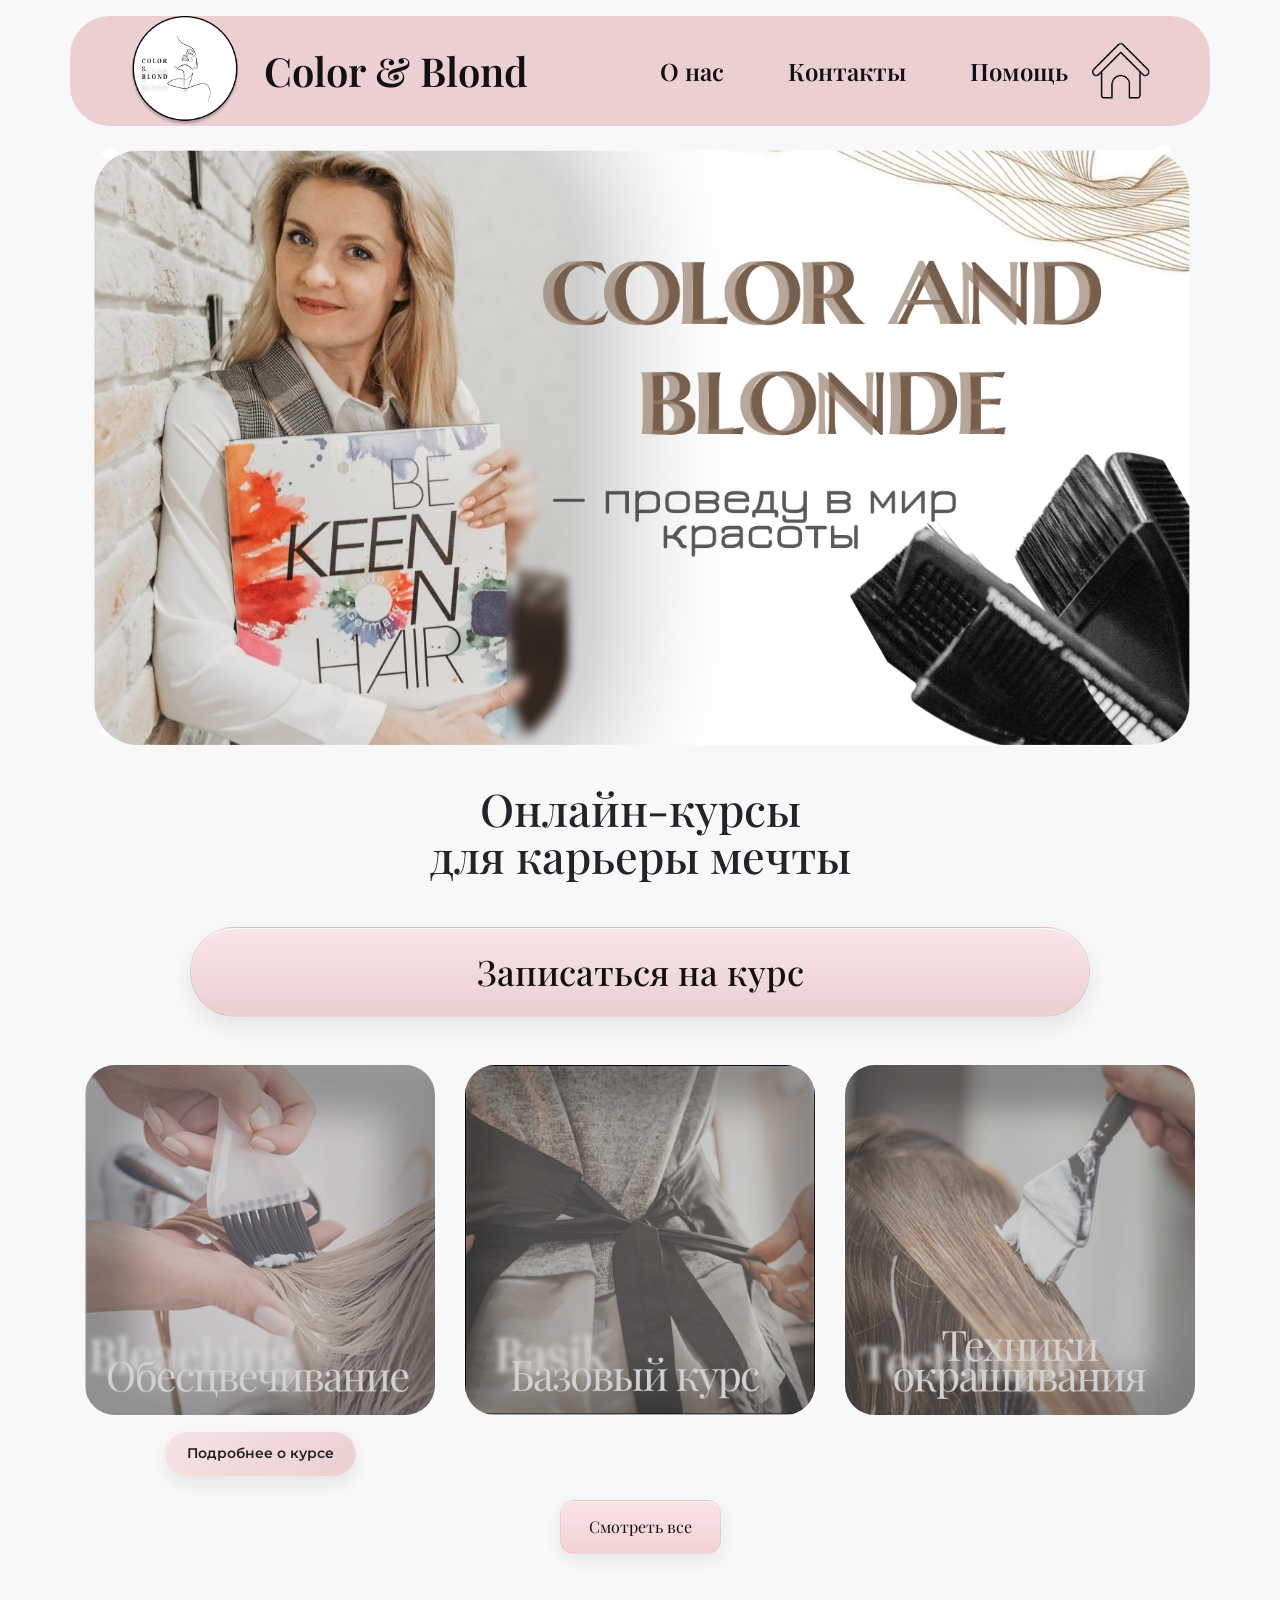
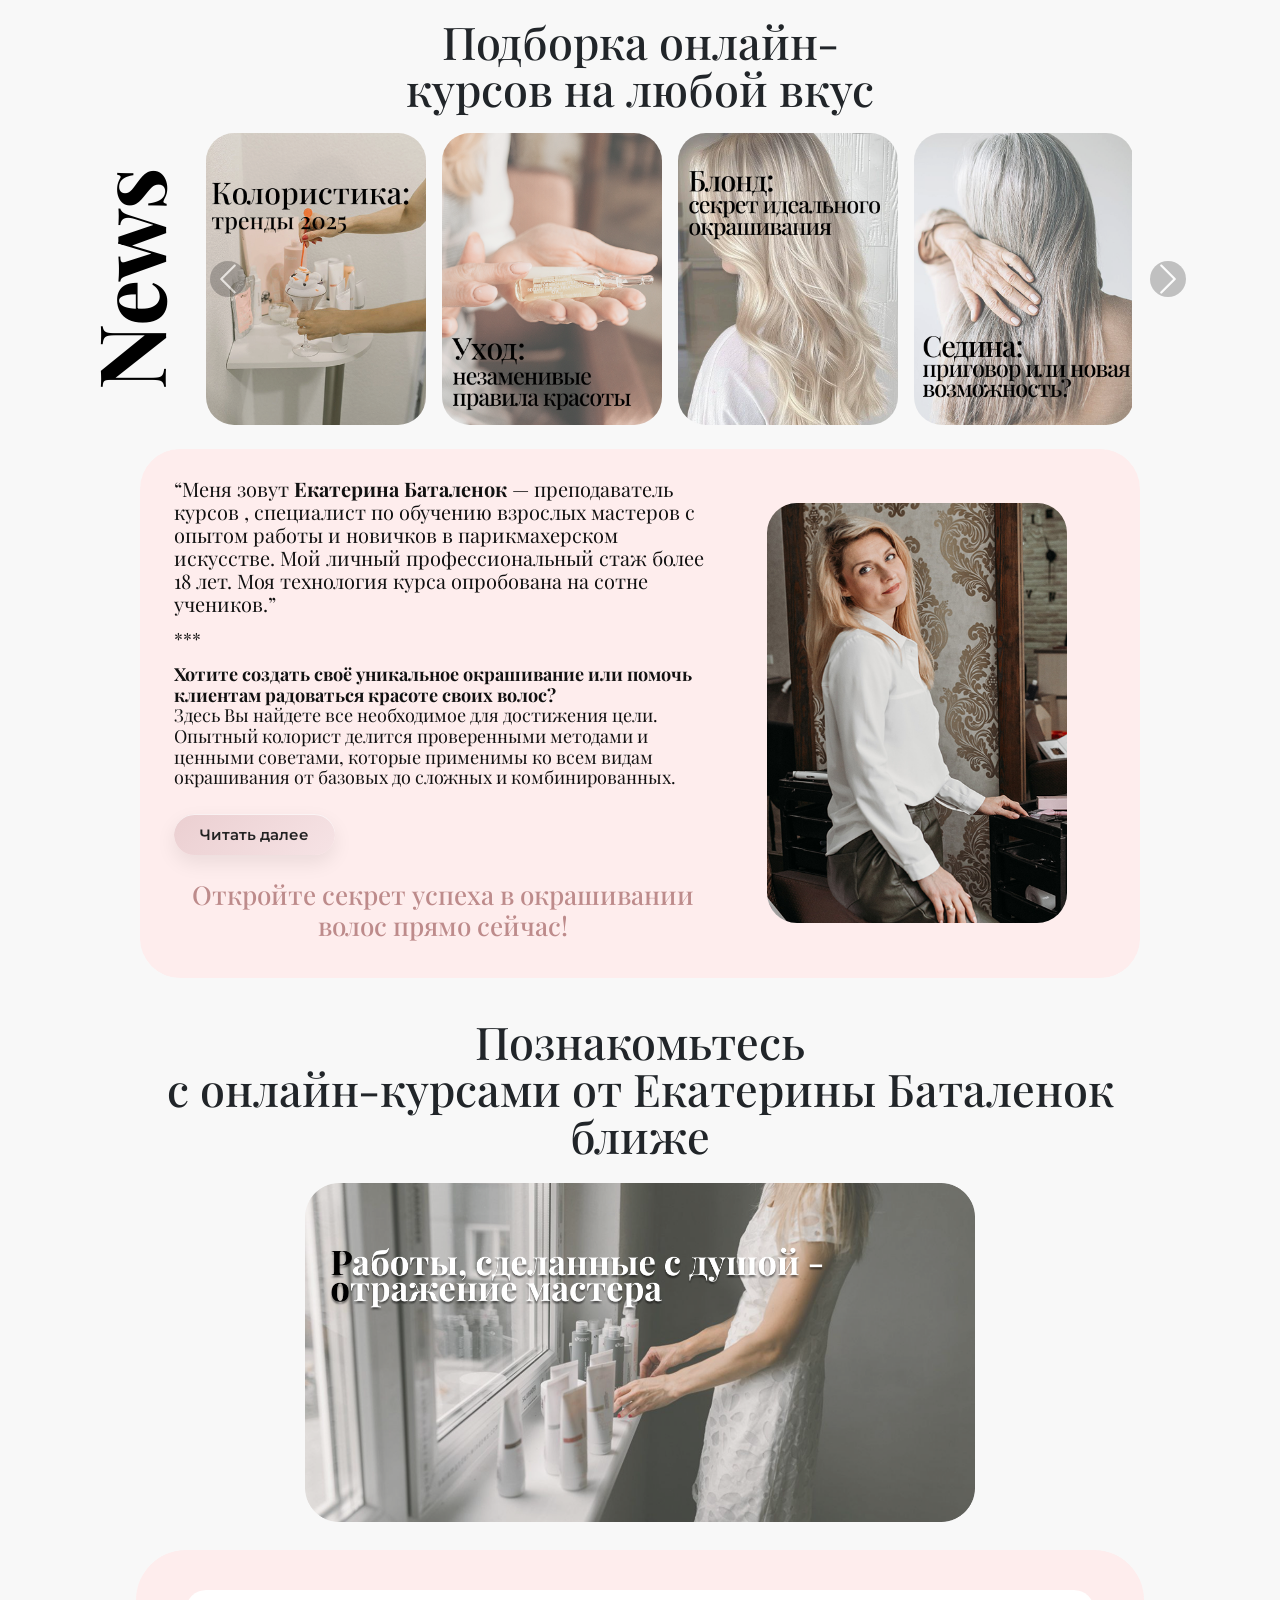
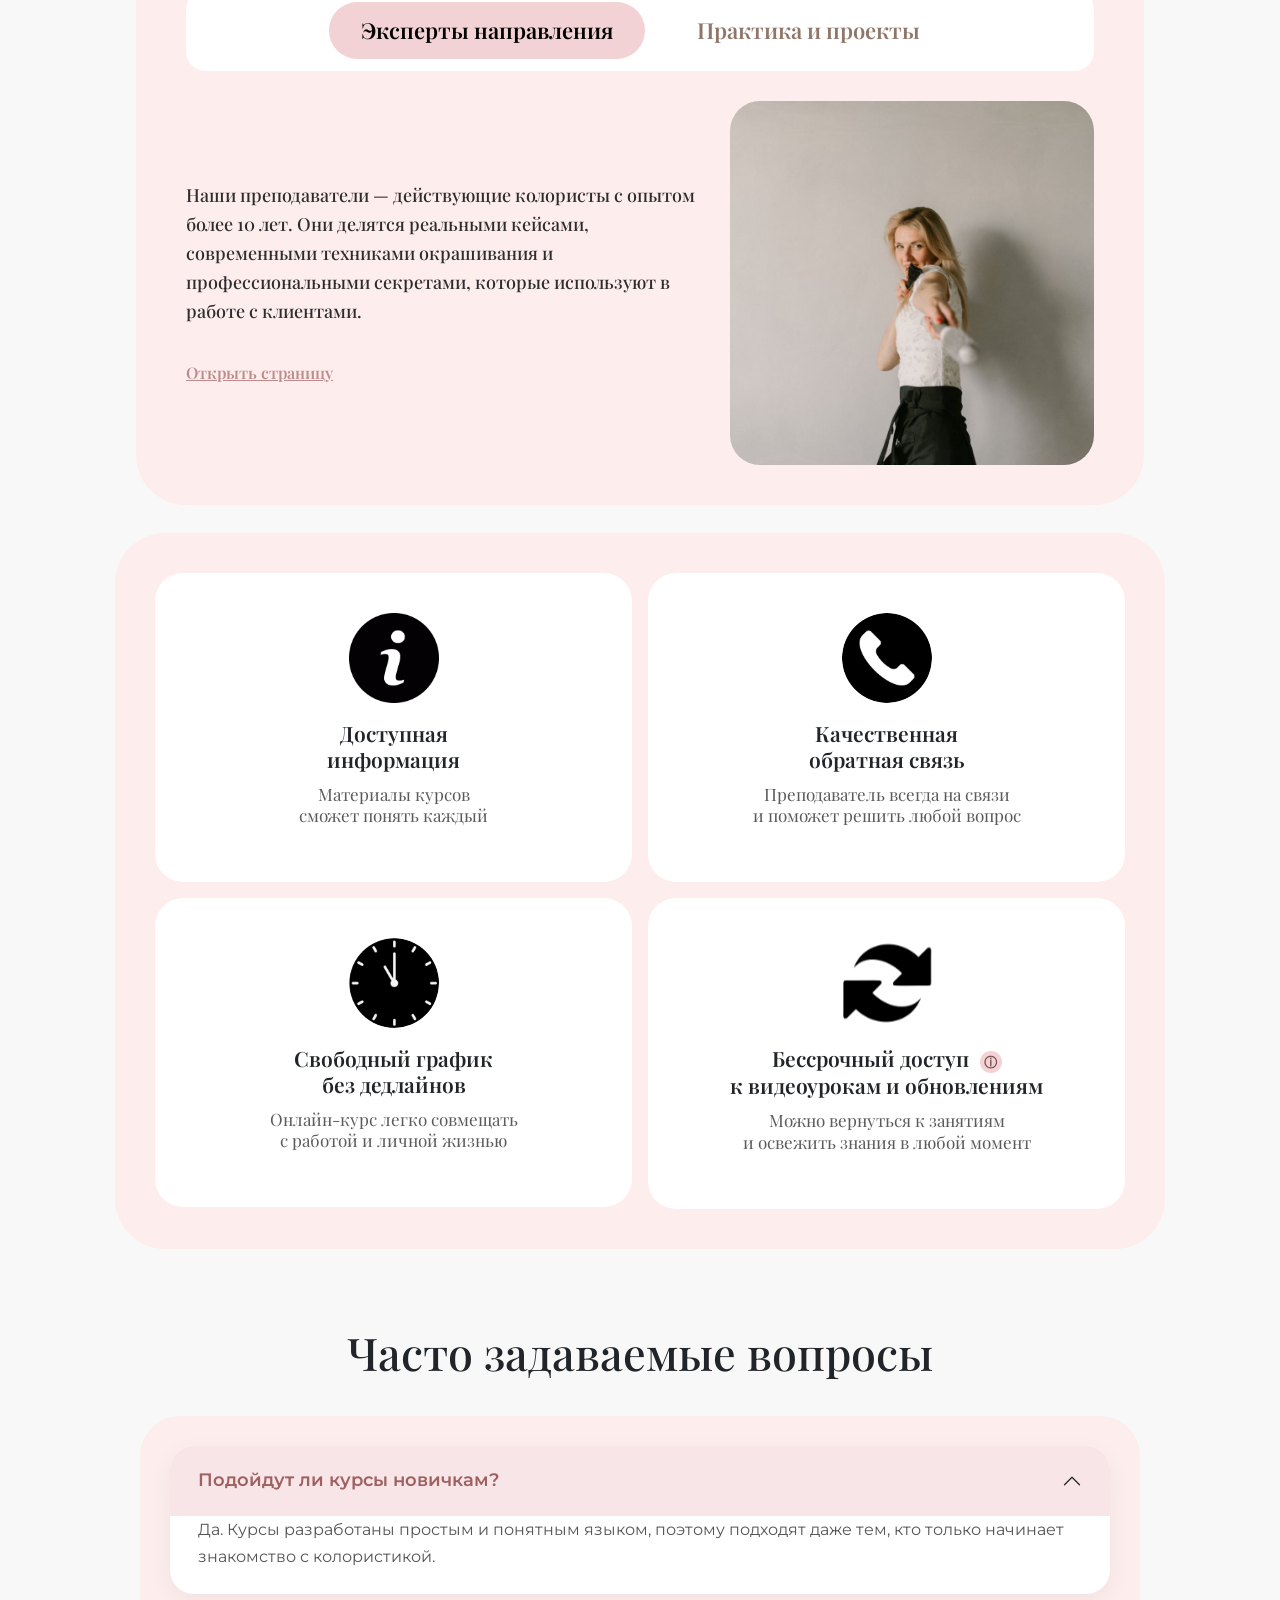
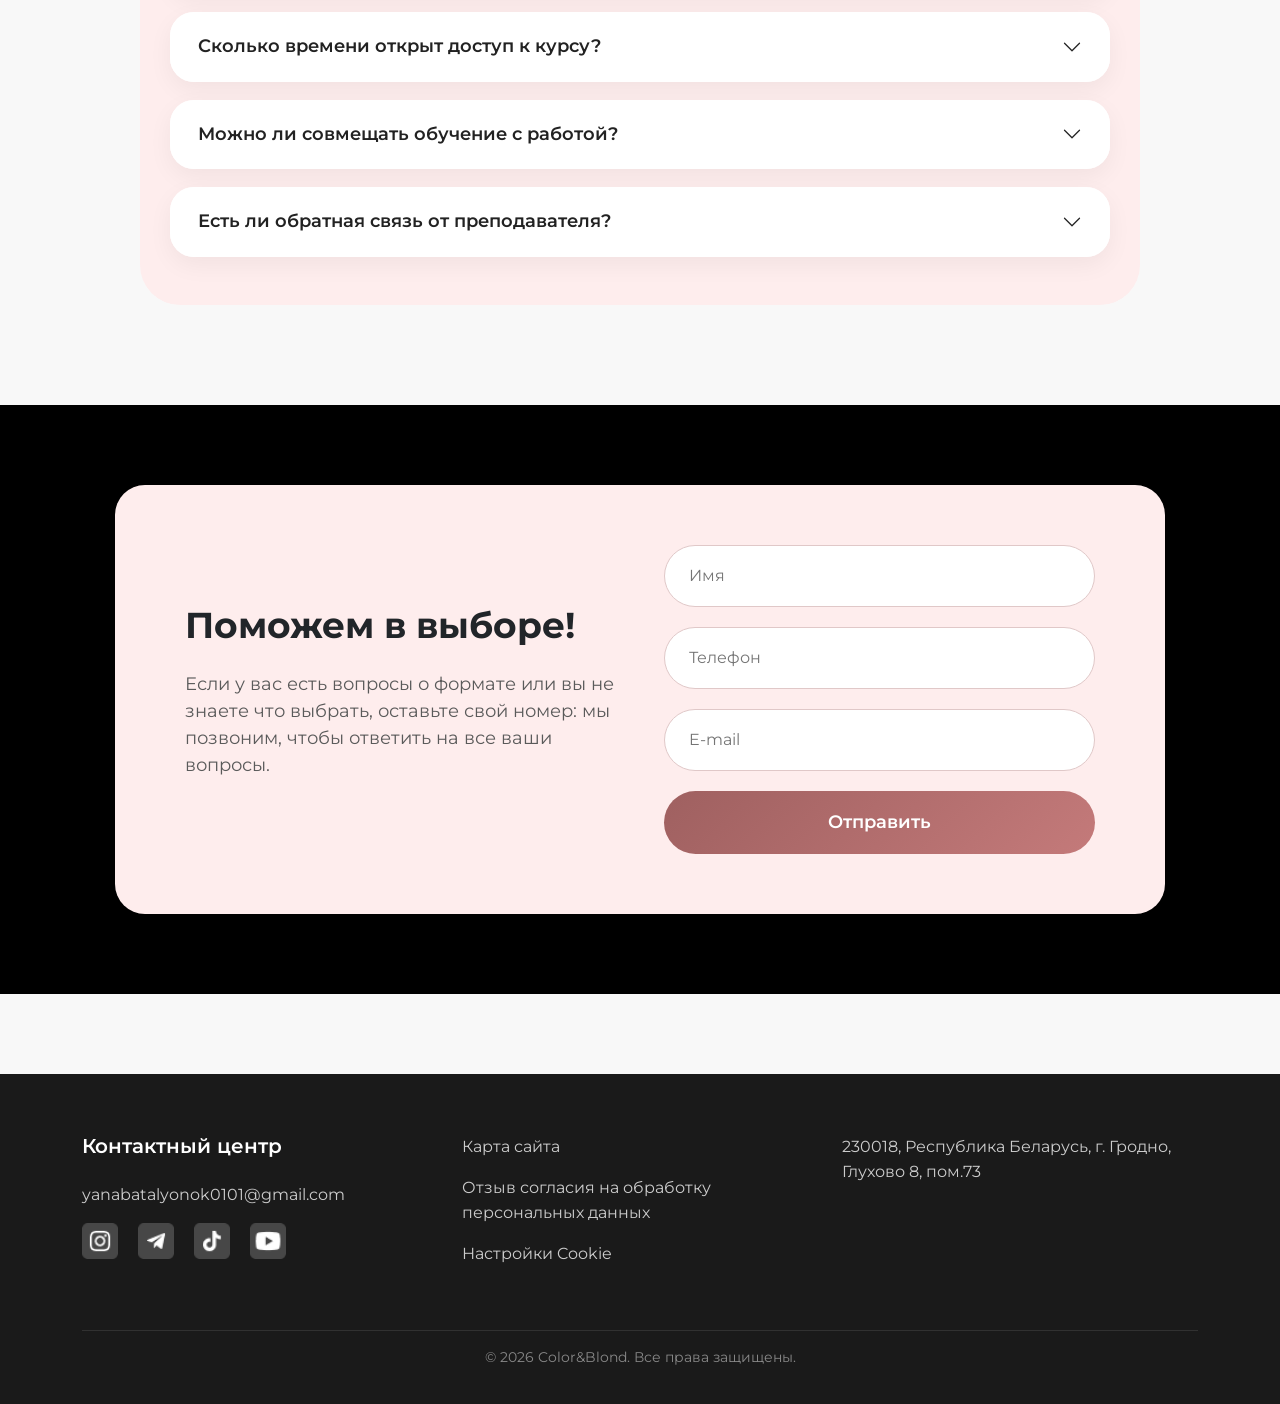
<file: index.html>
<!DOCTYPE html>
<html lang="ru">
<head>
    <meta charset="UTF-8">
    <meta name="viewport" content="width=device-width, initial-scale=1.0">
    <title>Color & Blond — онлайн-курсы для карьеры мечты</title>
    
    <!-- Bootstrap CSS -->
    <link href="https://cdn.jsdelivr.net/npm/bootstrap@5.3.3/dist/css/bootstrap.min.css" rel="stylesheet">
    
    <!-- Google Fonts -->
    <link rel="preconnect" href="https://fonts.googleapis.com">
    <link rel="preconnect" href="https://fonts.gstatic.com" crossorigin>
    <link href="https://fonts.googleapis.com/css2?family=Playfair+Display:wght@400;500;600;700&family=Montserrat:wght@300;400;500;600&display=swap" rel="stylesheet">
    
    <!-- Кастомные стили (только для уникального дизайна) -->
    <link rel="stylesheet" href="css/custom.css">
</head>
<body data-bs-spy="scroll"
      data-bs-target="#mainNavbar"
      data-bs-offset="120"
      tabindex="0">

<!--   ШАПКА (виджет NAVBAR)   -->
<nav class="navbar navbar-expand-lg py-3">
    
    <div class="container header-container">
        <!-- Логотип -->
        <a class="navbar-brand p-0" href="#">
            <img src="image/logo.png" alt="Logo" class="logo-img">
        </a>
        
        <!-- Бургер-кнопка для мобильных -->
        <button class="navbar-toggler border-0" type="button" data-bs-toggle="collapse" data-bs-target="#mainNavbar">
            <span class="navbar-toggler-icon"></span>
        </button>
        
        <!-- Центральная часть с названием и меню -->
        <div class="collapse navbar-collapse" id="mainNavbar">
            <div class="d-flex flex-column flex-lg-row w-100 align-items-center">
                <!-- Название -->
                <h1 class="site-title mb-0 order-1 order-lg-0">Color & Blond</h1>
                
                <!-- Меню -->
                <ul class="navbar-nav ms-lg-auto gap-3 gap-lg-5 order-0 order-lg-1 mb-3 mb-lg-0">
                    <li class="nav-item"><a class="nav-link" href="#teacher-section">О нас</a></li>
                    <li class="nav-item"><a class="nav-link" href="#footer">Контакты</a></li>
                    <li class="nav-item"><a class="nav-link" href="#feedback-form">Помощь</a></li>
                </ul>
            </div>
        </div>
        
        <!-- Иконка дома справа -->
        <a href="#feedback-form" class="home-icon-link ms-3">
            <img src="image/home.png" alt="Home" class="home-icon">
        </a>
    </div>
</nav>

<!--   HERO СЕКЦИЯ   -->
<section class="hero-section">
    <div class="container">
        <!-- Главное изображение -->
        <div class="hero-img-wrapper mb-4">
            <picture>
                <source srcset="image/main_mobile.png" media="(max-width: 768px)">
                <img src="image/main.png" alt="Color and Blonde" class="w-100 rounded-4">
            </picture>
        </div>
        
        <!-- Заголовок (только на десктопе) -->
        <h3 class="section-title text-center d-none d-md-block">
            Онлайн-курсы<br>для карьеры мечты
        </h3>
        
        <!-- Кнопка записи -->
        <div class="text-center my-4 my-md-5">
            <a href="#feedback-form" class="btn-course">Записаться на курс</a>
        </div>
        
        <!-- Карточки курсов (Bootstrap grid) -->
        <div class="row g-4 justify-content-center"> <!-- критерий 6: row col-->
            <div class="col-6 col-md-4">
                <div class="course-card">
                    <img src="image/bleaching.png" alt="Обесцвечивание" class="w-100 h-100 object-fit-cover">
                </div>
                <div class="text-center mt-3">
                    <!-- виджет popover -->
                    <button type="button"
                            class="course-popover-btn" 
                            data-bs-toggle="popover"
                            data-bs-placement="top"
                            data-bs-trigger="focus"
                            data-bs-title="Обесцвечивание"
                            data-bs-content="Курс включает техники осветления, работу с порошками, нейтрализацию фона и безопасное восстановление волос.">
                        Подробнее о курсе

                    </button>

                </div>
            </div>
            <div class="col-6 col-md-4">
                <div class="course-card">
                    <img src="image/basik.png" alt="Базовый курс" class="w-100 h-100 object-fit-cover">
                </div>
            </div>
            <div class="col-6 col-md-4 d-none d-md-block">
                <div class="course-card">
                    <img src="image/technik.png" alt="Техники окрашивания" class="w-100 h-100 object-fit-cover">
                </div>
            </div>
        </div>
        
         <!-- Кнопка открытия виджет Offcanvas "Смотреть все" -->
        <div class="text-center mt-4">
            <button 
                class="btn-custom-primary"
                type="button"
                data-bs-toggle="offcanvas"
                data-bs-target="#coursesOffcanvas"
                aria-controls="coursesOffcanvas">

                Смотреть все
            </button>
        </div>        
    </div>
</section>

<!--   ПОДБОРКА КУРСОВ (ЗАГОЛОВОК)   -->
<div class="container text-center">
    <h3 class="section-title mt-5 pt-3">
        Подборка онлайн-<br>курсов на любой вкус
    </h3>
</div>

<!--   NEWS СЕКЦИЯ   -->
<section class="news-section">
    <div class="container">

        <div class="row align-items-center">

            <!-- Вертикальный текст -->
            <div class="col-auto">
                <div class="news-vertical-text">News</div>
            </div>

            <!-- виджет Carousel для новостей -->
            <div class="col">
                <div id="newsCarousel"
                     class="carousel slide"
                     data-bs-ride="carousel">
                    <!-- Слайды -->
                    <div class="carousel-inner">
                        <!-- Слайд -->
                        <div class="carousel-item active">
                            <div class="d-flex flex-nowrap gap-3 overflow-auto px-2">
                                <div class="news-slide-item">
                                    <div class="news-card">
                                        <img src="image/koloristika.png" alt="Колористика" class="w-100 h-100 object-fit-cover">
                                    </div>
                                </div>
                                <div class="news-slide-item">
                                    <div class="news-card">
                                        <img src="image/yhod.png" alt="Уход" class="w-100 h-100 object-fit-cover">
                                    </div>
                                </div>
                                <div class="news-slide-item">
                                    <div class="news-card">
                                        <img src="image/blond.png" alt="Блонд" class="w-100 h-100 object-fit-cover">
                                    </div>
                                </div>
                                <div class="news-slide-item">
                                    <div class="news-card">
                                        <img src="image/sedina.png" alt="Седина" class="w-100 h-100 object-fit-cover">
                                    </div>
                                </div>
                            </div>
                        </div>

                    </div>

                    <!-- Кнопка назад -->
                        <button class="carousel-control-prev"
                                type="button"
                                data-bs-target="#newsCarousel"
                                data-bs-slide="prev">

                            <span class="carousel-control-prev-icon"></span>

                        </button>

                    <!-- Кнопка вперед -->
                        <button class="carousel-control-next"
                                type="button"
                                data-bs-target="#newsCarousel"
                                data-bs-slide="next">

                            <span class="carousel-control-next-icon"></span>

                        </button>

                </div>

            </div>

        </div>

    </div>
</section>

<!--   ПРЕПОДАВАТЕЛЬ   -->
<section class="teacher-section mt-4" id="teacher-section">
    <div class="container">
        <div class="teacher-card">
            <div class="row g-3 align-items-center">
                <!-- Текстовая часть -->
                <div class="col-lg-7">
                    <div class="teacher-text">
                        <p class="fs-5">“Меня зовут <b>Екатерина Баталенок</b> — преподаватель курсов                        , специалист по обучению взрослых мастеров
                        с опытом работы и новичков в парикмахерском искусстве.
                        Мой личный профессиональный стаж более 18 лет.
                        Моя технология курса опробована на сотне учеников.”</p>
                        
                        <p>***</p>
                        
                        <p><strong>Хотите создать своё уникальное окрашивание или помочь
                        клиентам радоваться красоте своих волос?</strong>
                        <br>
                        Здесь Вы найдете все необходимое для достижения цели.
                        Опытный колорист делится проверенными методами и ценными
                        советами, которые применимы ко всем видам окрашивания
                        от базовых до сложных и комбинированных.</p>
                        
                        

                        <!-- виджет Collapse  для кнопки "читать далее" -->

                        <div class="collapse" id="teacherCollapse">
                            <p>
                            Пошаговые инструкции проведут Вас через весь процесс
                            создания сложного окрашивания. Каждый этап подкреплен
                            реальными примерами и практическими заданиями,
                            чтобы закрепить теоретический материал.
                            </p>

                            <p>
                                На курсе вы научитесь правильно подбирать формулы,
                                анализировать базу клиента и создавать сложные
                                оттенки без повреждения волос.
                            </p>

                            <p>
                                Особое внимание уделяется современным техникам:
                                AirTouch, растяжке цвета, работе с блондом,
                                сединами и колорированию.
                            </p>

                            <p>
                                Курс разработан легким и доступным языком,
                                поэтому подходит даже новичкам в сфере окрашивания.
                            </p>

                        </div>

                        <!-- Кнопка -->

                        <button class="teacher-more-btn"
                                type="button"
                                data-bs-toggle="collapse"
                                data-bs-target="#teacherCollapse"
                                aria-expanded="false">

                            Читать далее

                        </button>
                        
                        <h4 class="teacher-highlight mt-4">Откройте секрет успеха в окрашивании волос прямо сейчас!</h4>
                    </div>
                </div>
                
                <!-- Фото -->
                <div class="col-lg-5 text-center">
                    <img src="image/teacher.png" alt="Екатерина Баталенок" class="teacher-photo">
                </div>
            </div>
        </div>
    </div>
</section>

<!--   ВДОХНОВЕНИЕ   -->
<div class="container text-center">
    <h3 class="section-title">
        Познакомьтесь<br>
        с онлайн-курсами от Екатерины Баталенок <br>
        ближе
    </h3>
    
    <div class="inspiration-img-wrapper mt-4">
        <img src="image/photo.png" alt="Вдохновение" class="inspiration-img">
    </div>
</div>

<!-- виджет ТАБЫ    -->
<section class="tabs-section">
    <input type="radio" name="tab" id="tab1" class="d-none" checked>
    <input type="radio" name="tab" id="tab2" class="d-none">
    
    <div class="container">
        <div class="tabs-wrapper">
            <div class="tabs-buttons">
                <label for="tab1" class="tab-button">Эксперты направления</label>
                <label for="tab2" class="tab-button">Практика и проекты</label>
            </div>
            
            <div class="tabs-contents">
                <div class="tab-content-item" id="tabContent1">
                    <div class="row align-items-center g-4">
                        <div class="col-lg-7">
                            <p class="tab-text">Наши преподаватели — действующие колористы с опытом более 10 лет. Они делятся реальными кейсами, современными техниками окрашивания и профессиональными секретами, которые используют в работе с клиентами.</p>
                            <a href="https://www.instagram.com/batalenok_colorist" target="_blank" class="tab-link">Открыть страницу</a>
                        </div>
                        <div class="col-lg-5">
                            <img src="image/expert.jpg" alt="Эксперты" class="tab-image">
                        </div>
                    </div>
                </div>
                
                <div class="tab-content-item" id="tabContent2">
                    <div class="row align-items-center g-4">
                        <div class="col-lg-7">
                            <p class="tab-text">После каждого урока вы выполняете практические задания и создаёте собственные проекты. Итоговые работы можно добавить в портфолио и использовать для развития карьеры.</p>
                        </div>
                        <div class="col-lg-5">
                            <img src="image/practise.jpg" alt="Практика" class="tab-image">
                        </div>
                    </div>
                </div>
            </div>
        </div>
    </div>
</section>

<!--   ПРЕИМУЩЕСТВА   -->
<section class="benefits-section">
    <div class="container">
        <div class="benefits-container">
            <div class="row g-3"> <!-- критерий 4: отступы между колонками -->
                <!-- Преимущество 1 -->
                <div class="col-md-6">
                    <div class="benefit-card text-center">
                        <img src="svg/info.svg" alt="Доступная информация" class="benefit-icon">
                        <h4 class="benefit-title">Доступная <br>информация</h4>
                        <p class="benefit-desc">Материалы курсов <br>сможет понять каждый</p>
                    </div>
                </div>
                
                <!-- Преимущество 2 -->
                <div class="col-md-6">
                    <div class="benefit-card text-center">
                        <img src="svg/phone.svg" alt="Качественная обратная связь" class="benefit-icon">
                        <h4 class="benefit-title">Качественная<br>обратная связь</h4>
                        <p class="benefit-desc">Преподаватель всегда на связи<br>и поможет решить любой вопрос</p>
                    </div>
                </div>
                
                <!-- Преимущество 3 -->
                <div class="col-md-6">
                    <div class="benefit-card text-center">
                        <img src="svg/clock.svg" alt="Свободный график" class="benefit-icon">
                        <h4 class="benefit-title">Свободный график<br>без дедлайнов</h4>
                        <p class="benefit-desc">Онлайн-курс легко совмещать<br>с работой и личной жизнью</p>
                    </div>
                </div>
                
                <!-- Преимущество 4 -->
                <div class="col-md-6">
                    <div class="benefit-card text-center">
                        <img src="svg/strelki.svg" alt="Бессрочный доступ" class="benefit-icon">
                        <h4 class="benefit-title">
                            Бессрочный доступ
                            <span class="tooltip-icon"  
                                data-bs-toggle="tooltip"
                                data-bs-placement="top"
                                data-bs-title="После покупки курс остается у вас навсегда">
                                ⓘ
                            </span>
                            <br>
                            к видеоурокам и обновлениям
                        </h4>
                        <p class="benefit-desc">Можно вернуться к занятиям<br>и освежить знания в любой момент</p>
                    </div>
                </div>
            </div>
        </div>
    </div>
</section>



<!-- виджет according  для FAQ   -->
<section class="faq-section">
    <div class="container">
        <h3 class="section-title text-center">
            Часто задаваемые вопросы
        </h3>
        <div class="faq-wrapper">
            <div class="accordion" id="faqAccordion">
                <!-- Вопрос 1 -->
                <div class="accordion-item faq-item">
                    <h2 class="accordion-header">
                        <button class="accordion-button faq-button"
                                type="button"
                                data-bs-toggle="collapse"
                                data-bs-target="#faqOne">
                            Подойдут ли курсы новичкам?
                        </button>
                    </h2>
                    <div id="faqOne"
                         class="accordion-collapse collapse show"
                         data-bs-parent="#faqAccordion">
                        <div class="accordion-body faq-body">
                            Да. Курсы разработаны простым и понятным языком,
                            поэтому подходят даже тем, кто только начинает
                            знакомство с колористикой.
                        </div>
                    </div>
                </div>

                <!-- Вопрос 2 -->

                <div class="accordion-item faq-item">

                    <h2 class="accordion-header">

                        <button class="accordion-button collapsed faq-button"
                                type="button"
                                data-bs-toggle="collapse"
                                data-bs-target="#faqTwo">

                            Сколько времени открыт доступ к курсу?

                        </button>

                    </h2>

                    <div id="faqTwo"
                         class="accordion-collapse collapse"
                         data-bs-parent="#faqAccordion">

                        <div class="accordion-body faq-body">

                            После покупки вы получаете бессрочный доступ
                            ко всем материалам и обновлениям курса.

                        </div>

                    </div>

                </div>

                <!-- Вопрос 3 -->

                <div class="accordion-item faq-item">

                    <h2 class="accordion-header">

                        <button class="accordion-button collapsed faq-button"
                                type="button"
                                data-bs-toggle="collapse"
                                data-bs-target="#faqThree">

                            Можно ли совмещать обучение с работой?

                        </button>

                    </h2>

                    <div id="faqThree"
                         class="accordion-collapse collapse"
                         data-bs-parent="#faqAccordion">

                        <div class="accordion-body faq-body">

                            Да. Все уроки доступны онлайн,
                            поэтому вы можете проходить обучение
                            в удобное для себя время.

                        </div>

                    </div>

                </div>

                <!-- Вопрос 4 -->

                <div class="accordion-item faq-item">

                    <h2 class="accordion-header">

                        <button class="accordion-button collapsed faq-button"
                                type="button"
                                data-bs-toggle="collapse"
                                data-bs-target="#faqFour">

                            Есть ли обратная связь от преподавателя?

                        </button>

                    </h2>

                    <div id="faqFour"
                         class="accordion-collapse collapse"
                         data-bs-parent="#faqAccordion">

                        <div class="accordion-body faq-body">

                            Да. Вы сможете задать вопросы преподавателю
                            и получить рекомендации по своим работам.

                        </div>

                    </div>

                </div>

            </div>

        </div>

    </div>

</section>

<!--   ФОРМА ОБРАТНОЙ СВЯЗИ   -->
<section class="feedback-section" id="feedback-form">
    <div class="feedback-wrapper">
        <div class="container">
            <div class="feedback-card">
                <div class="row g-5 align-items-center">
                    <!-- Левая часть с текстом -->
                    <div class="col-lg-6">
                        <h3 class="feedback-title">Поможем в выборе!</h3>
                        <p class="feedback-text">
                            Если у вас есть вопросы о формате или вы не знаете что
                            выбрать, оставьте свой номер: мы позвоним, чтобы
                            ответить на все ваши вопросы.
                        </p>
                    </div>
                    
                    <!-- Правая часть с формой -->
                    <div class="col-lg-6">
                        <form action="thanks.html" method="GET" class="feedback-form">
                            <input type="text" name="name" class="form-custom" placeholder="Имя" required>
                            <input type="tel" name="phone" class="form-custom" placeholder="Телефон" required>
                            <input type="email" name="email" class="form-custom" placeholder="E-mail" required>
                            <button type="button" class="submit-custom-btn"
                                
                                data-bs-toggle="modal" 
                                data-bs-target="#feedbackModal"> <!-- виджет modal для всплывающего сообщения -->
                                Отправить                                
                                
                            </button>
                        </form>
                    </div>
                </div>
            </div>
        </div>
    </div>
</section>

<!--   ПОДВАЛ   -->
<footer class="footer" id="footer">
    <div class="container">
        <div class="row g-4">
            <!-- Колонка 1: контакты -->
            <div class="col-md-4">
                <h4 class="footer-title">Контактный центр</h4>
                <a href="mailto:yanabatalyonok0101@gmail.com" class="footer-email">
                    yanabatalyonok0101@gmail.com
                </a>
                <div class="social-icons mt-3">
                    <a href="https://www.instagram.com/batalenok_colorist" target="_blank" class="social-icon">
                        <img src="image/insta.png" alt="Instagram">
                    </a>
                    <a href="#" class="social-icon">
                        <img src="image/tg.png" alt="Telegram">
                    </a>
                    <a href="#" class="social-icon">
                        <img src="image/tt.png" alt="TikTok">
                    </a>
                    <a href="#" class="social-icon" id="youtubeToastBtn">
                        <img src="image/youtube.png" alt="YouTube">
                    </a>
                </div>
            </div>
            
            <!-- Колонка 2: ссылки -->
            <div class="col-md-4">
                <ul class="footer-links">
                    <li><a href="#">Карта сайта</a></li>
                    <li><a href="#">Отзыв согласия на обработку персональных данных</a></li>
                    <li><a href="#">Настройки Cookie</a></li>
                </ul>
            </div>
            
            <!-- Колонка 3: адрес -->
            <div class="col-md-4">
                <p class="footer-address">
                    230018, Республика Беларусь, г. Гродно,<br>
                    Глухово 8, пом.73
                </p>
            </div>
        </div>
        
        <div class="footer-bottom text-center mt-5 pt-3">
            <p>© 2026 Color&Blond. Все права защищены.</p>
        </div>
    </div>
</footer>

<!-- Bootstrap JS (для бургер-меню) -->
<script src="https://cdn.jsdelivr.net/npm/bootstrap@5.3.3/dist/js/bootstrap.bundle.min.js"></script>

<!--   MODAL   -->

<div class="modal fade" id="feedbackModal" tabindex="-1" aria-hidden="true">
    
    <div class="modal-dialog modal-dialog-centered">
        
        <div class="modal-content border-0 rounded-5">
            
            <!-- HEADER -->
            <div class="modal-header border-0 pb-0">
                <h5 class="modal-title fw-bold">
                    Заявка отправлена
                </h5>

                <button 
                    type="button" 
                    class="btn-close" 
                    data-bs-dismiss="modal">
                </button>
            </div>

            <!-- BODY -->
            <div class="modal-body pt-2 pb-4">
                <p class="mb-0">
                    Спасибо! Мы свяжемся с вами в ближайшее время и поможем подобрать подходящий курс.
                </p>
            </div>

            <!-- FOOTER -->
            <div class="modal-footer border-0 pt-0">
                <button 
                    type="button" 
                    class="btn btn-dark rounded-pill px-4"
                    data-bs-dismiss="modal">
                    Закрыть
                </button>
            </div>

        </div>
    </div>
</div>
<!--   OFFCANVAS КУРСЫ   -->
<div class="offcanvas offcanvas-end" 
     tabindex="-1" 
     id="coursesOffcanvas"
     aria-labelledby="coursesOffcanvasLabel">

    <div class="offcanvas-header">
        <h5 class="offcanvas-title" id="coursesOffcanvasLabel">
            Дополнительные курсы
        </h5>
        <button type="button"
                class="btn-close"
                data-bs-dismiss="offcanvas"
                aria-label="Close">
        </button>
    </div>
    <div class="offcanvas-body">
        <!-- Курс -->
        <div class="card border-0 mb-4 shadow-sm rounded-4 overflow-hidden">
            <img src="image/sedina.png" class="card-img-top" alt="Седина">

            <div class="card-body">
                <h5 class="card-title">Седина</h5>
                <p class="card-text">
                    Техники окрашивания седины и работа со сложной базой.
                </p>
                <a href="#feedback-form" class="btn btn-dark rounded-pill px-4">
                    Выбрать курс
                </a>
            </div>
        </div>

        <!-- Курс -->
        <div class="card border-0 mb-4 shadow-sm rounded-4 overflow-hidden">
            <img src="image/blond.png" class="card-img-top" alt="Блонд">

            <div class="card-body">
                <h5 class="card-title">Окрашивание блонда</h5>
                <p class="card-text">
                    Современные техники чистого и дорогого блонда.
                </p>

                <a href="#feedback-form" class="btn btn-dark rounded-pill px-4">
                    Выбрать курс
                </a>
            </div>
        </div>

        <!-- Курс -->
        <div class="card border-0 shadow-sm rounded-4 overflow-hidden">
            <img src="image/koloristika.png" class="card-img-top" alt="Колорирование">

            <div class="card-body">
                <h5 class="card-title">Колорирование</h5>
                <p class="card-text">
                    Изучение сложных схем и комбинаций оттенков.
                </p>

                <a href="#feedback-form" class="btn btn-dark rounded-pill px-4">
                    Выбрать курс
                </a>
            </div>
        </div>

    </div>
</div>
<!-- виджет TOAST для всплывающего сообщения --> 

<div class="toast-container position-fixed bottom-0 end-0 p-3">
    <div id="youtubeToast"
         class="toast align-items-center text-bg-dark border-0"
         role="alert"
         aria-live="assertive"
         aria-atomic="true">

        <div class="d-flex">
            <div class="toast-body">
                Ссылки пока нет, вернитесь позже
            </div>
            <button type="button"
                    class="btn-close btn-close-white me-2 m-auto"
                    data-bs-dismiss="toast">
            </button>

        </div>
    </div>
</div>
<script>
    const toastTrigger = document.getElementById('youtubeToastBtn');
    const toastElement = document.getElementById('youtubeToast');

    if (toastTrigger) {

        const toastBootstrap = new bootstrap.Toast(toastElement);

        toastTrigger.addEventListener('click', function (e) {
            e.preventDefault();
            toastBootstrap.show();
        });

    }
</script>
<script>
 /* виджет TOOLTIP*/
    const tooltipTriggerList = document.querySelectorAll( 
        '[data-bs-toggle="tooltip"]'
    );
    const tooltipList = [...tooltipTriggerList].map(
        tooltipTriggerEl => new bootstrap.Tooltip(tooltipTriggerEl)
    );

</script>
<script>

    const popoverTriggerList = document.querySelectorAll(
        '[data-bs-toggle="popover"]'
    );

    const popoverList = [...popoverTriggerList].map(
        popoverTriggerEl => new bootstrap.Popover(popoverTriggerEl)
    );

</script>
</body>
</html>
</file>
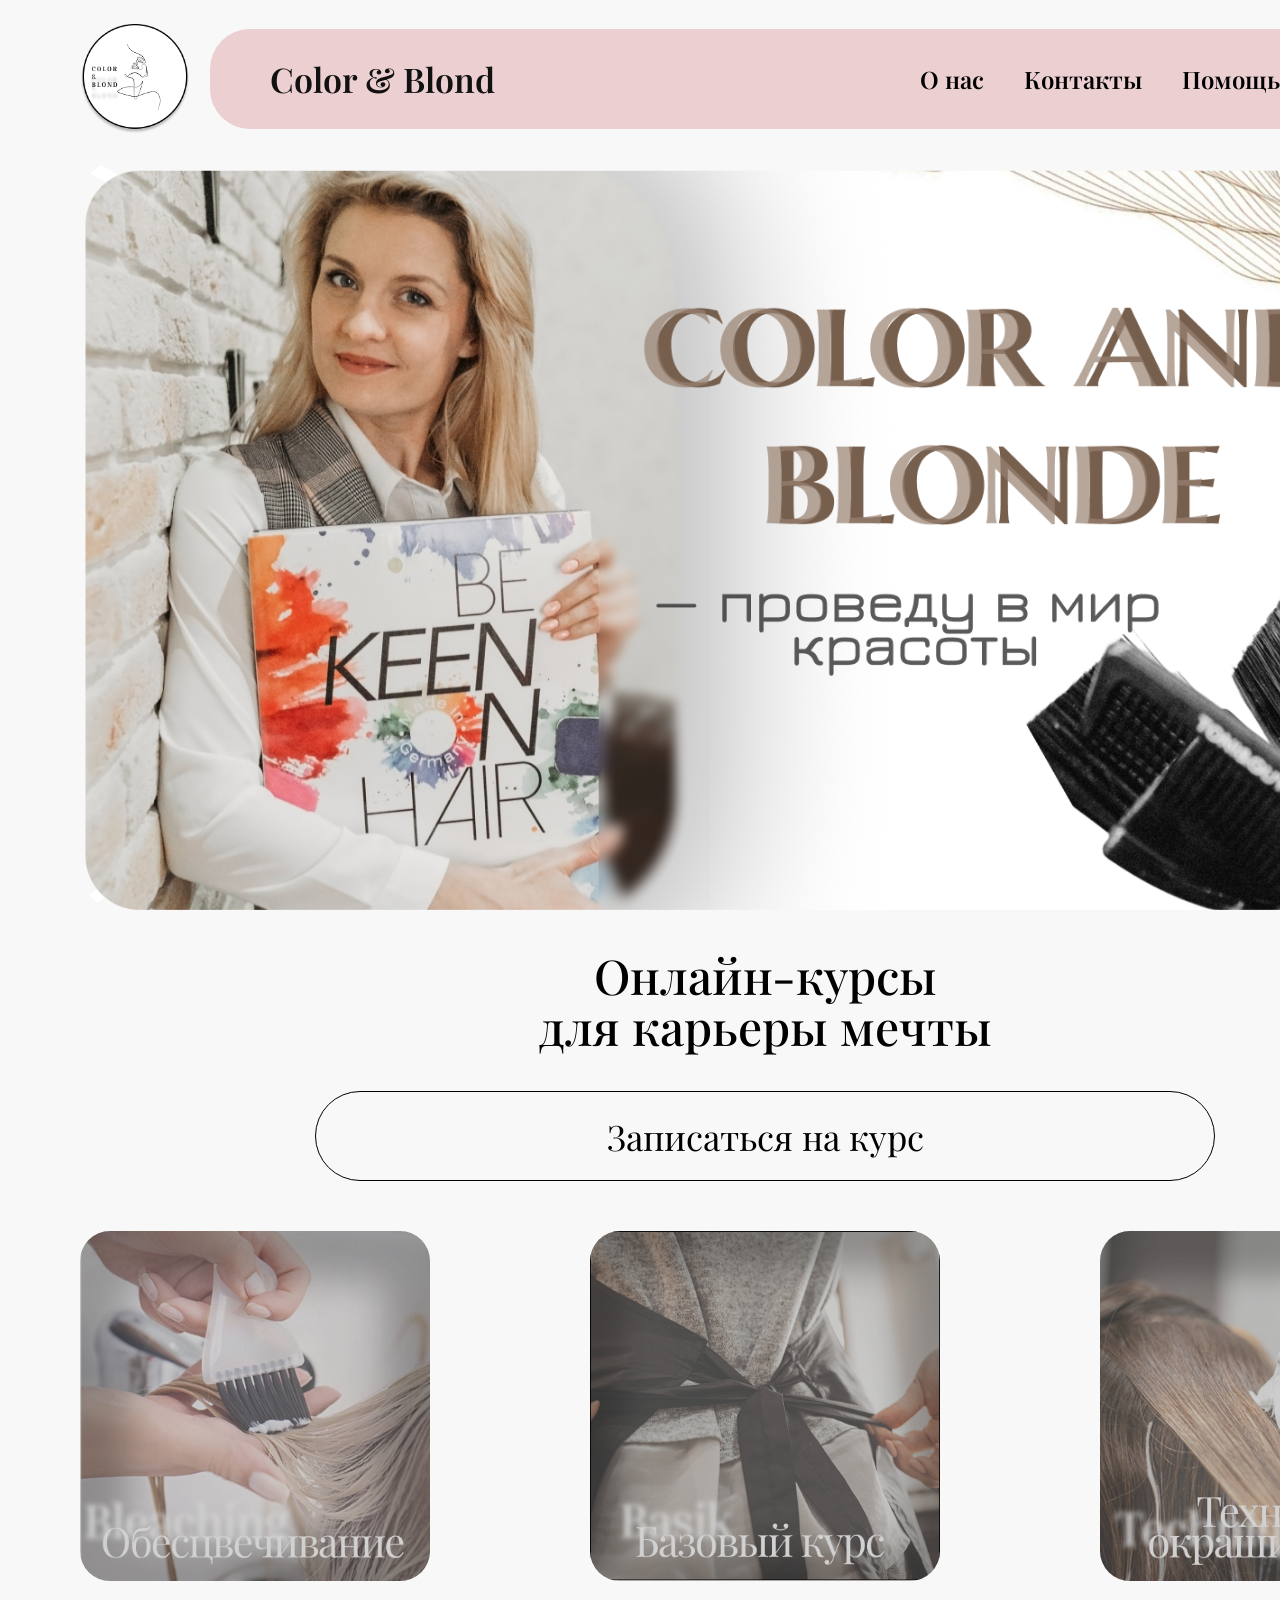
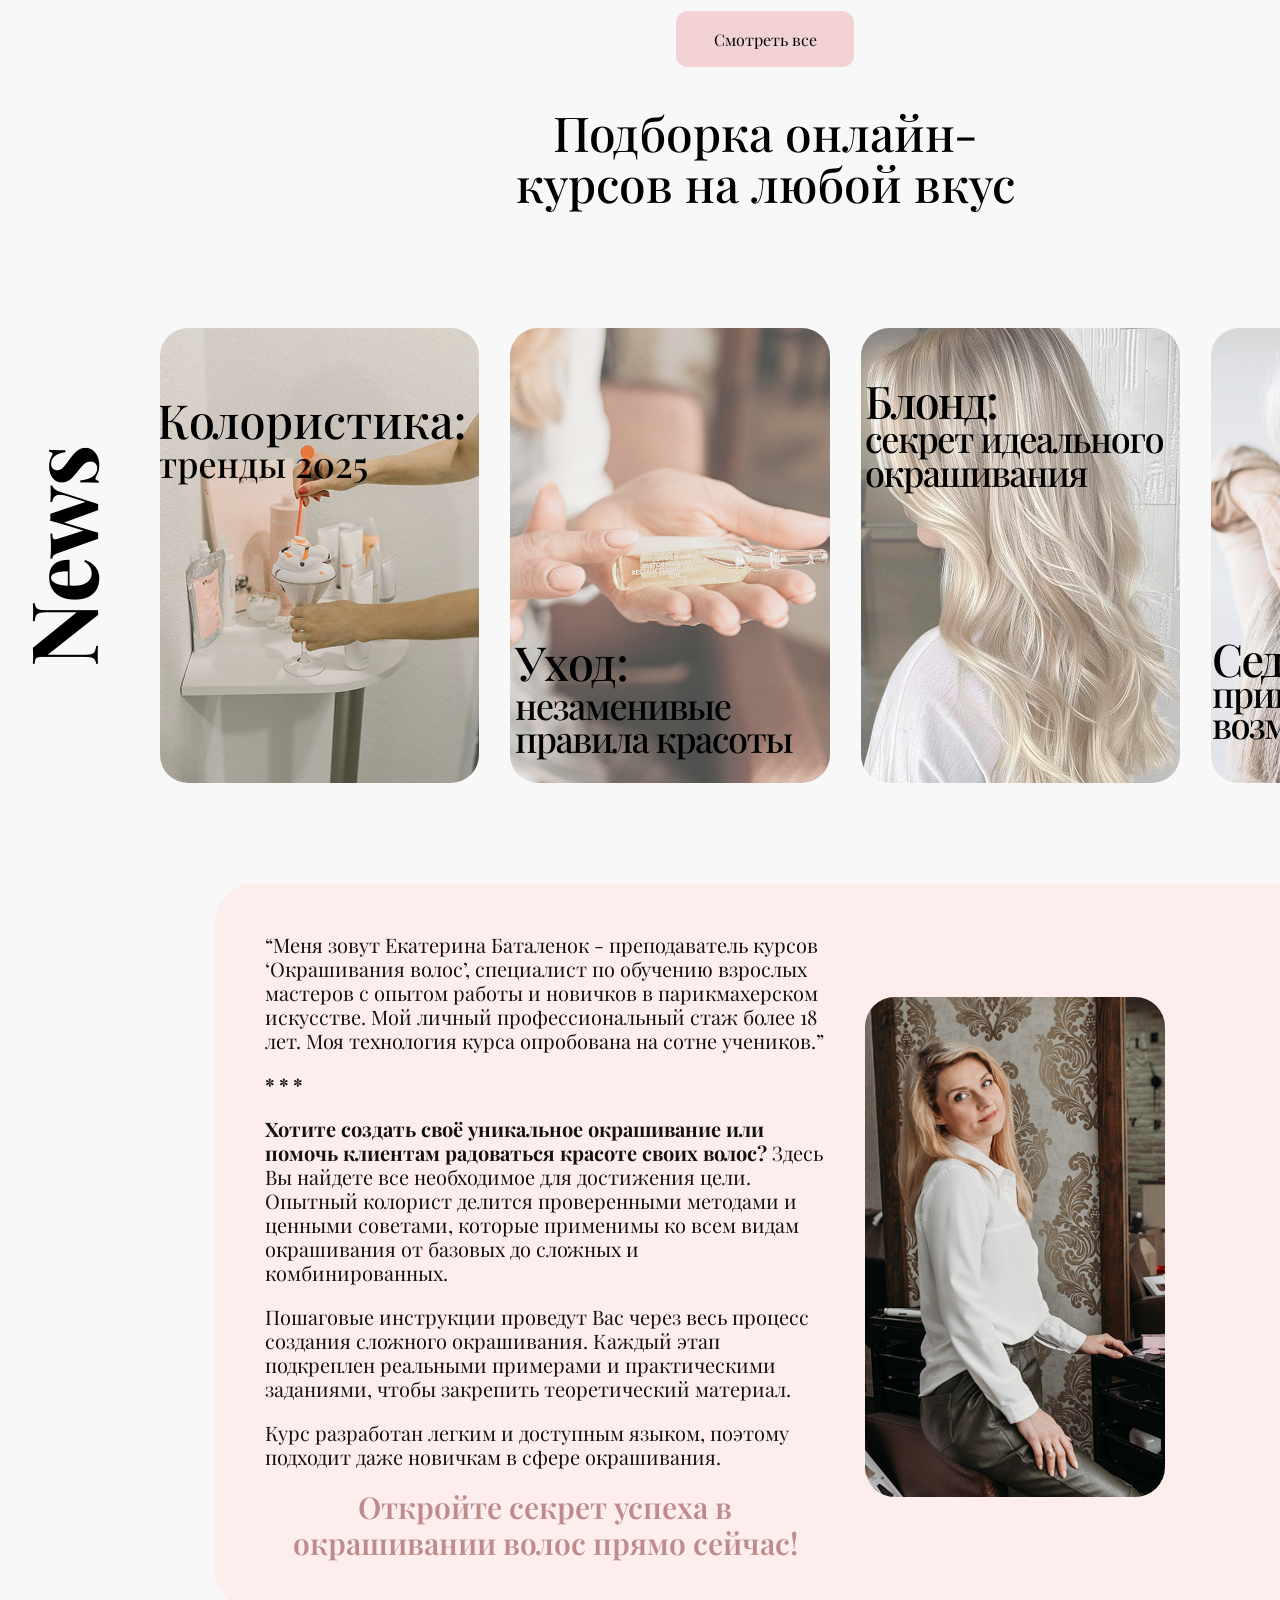
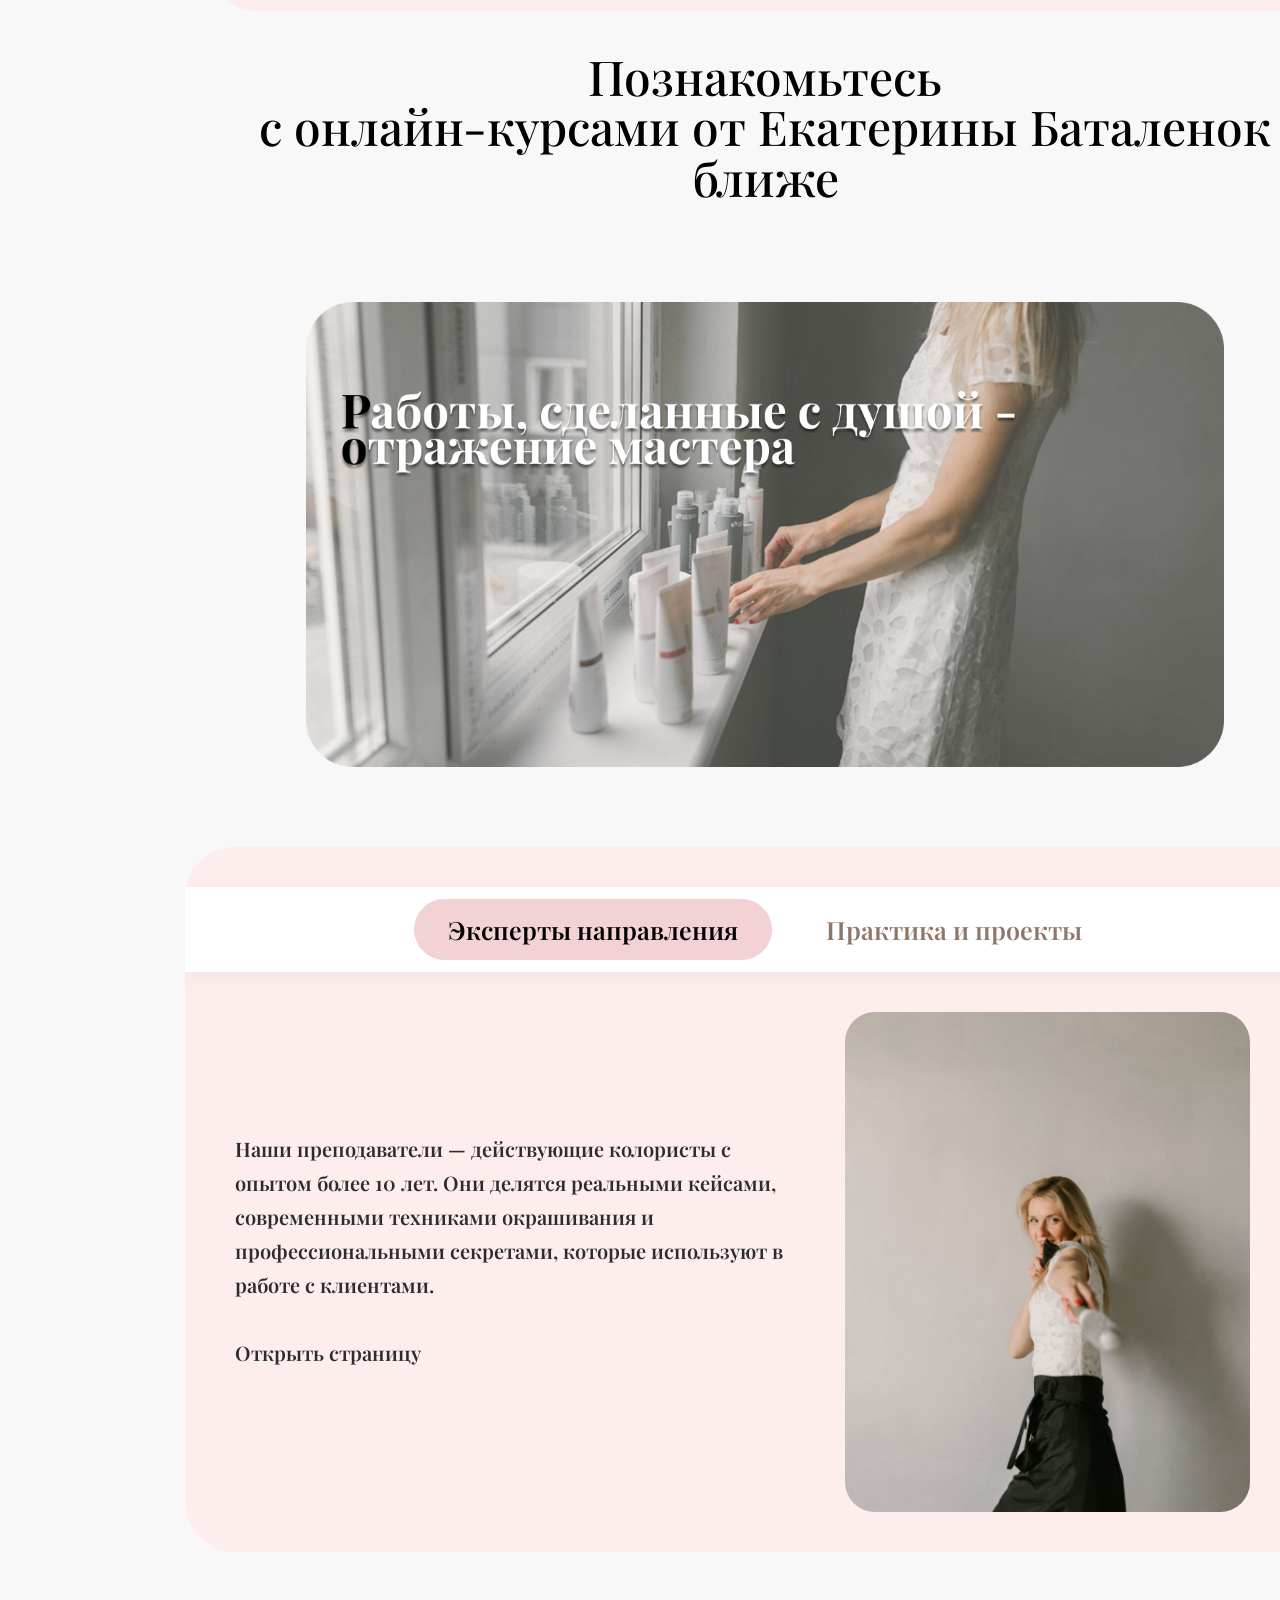
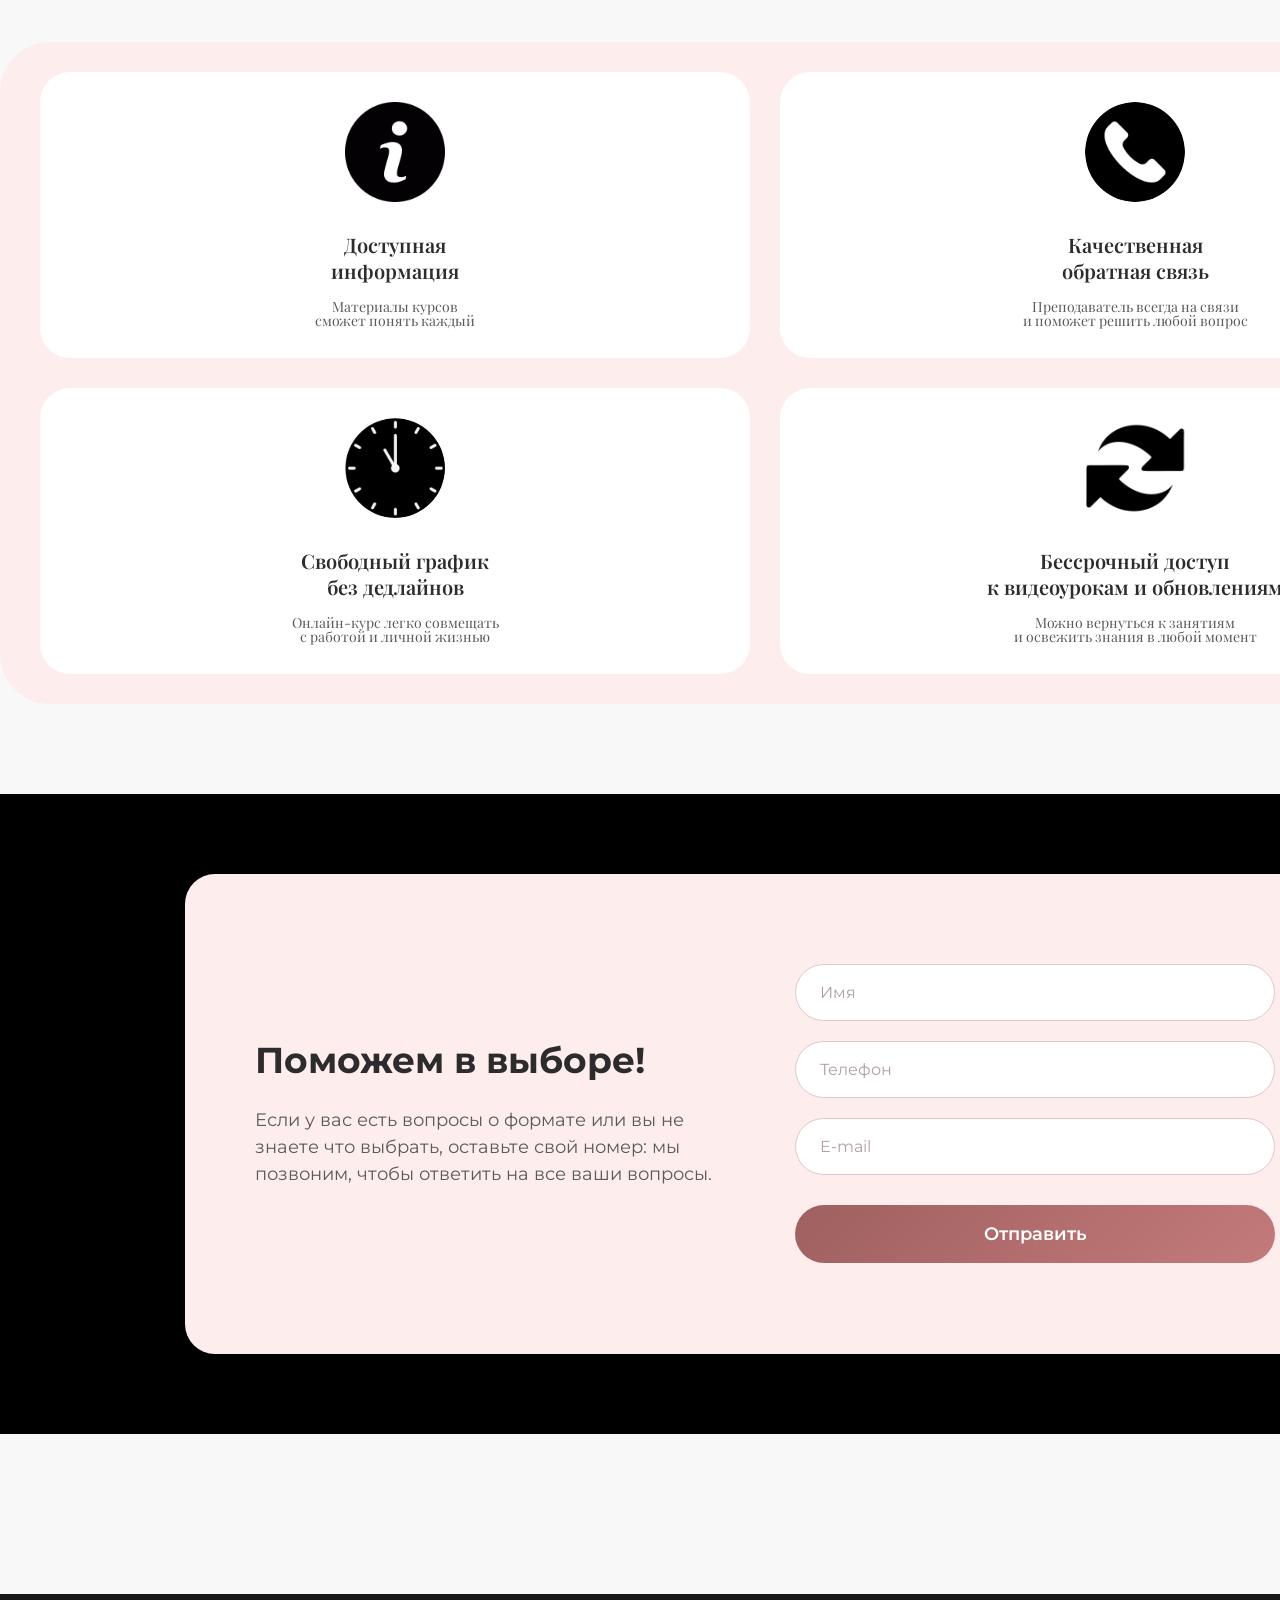
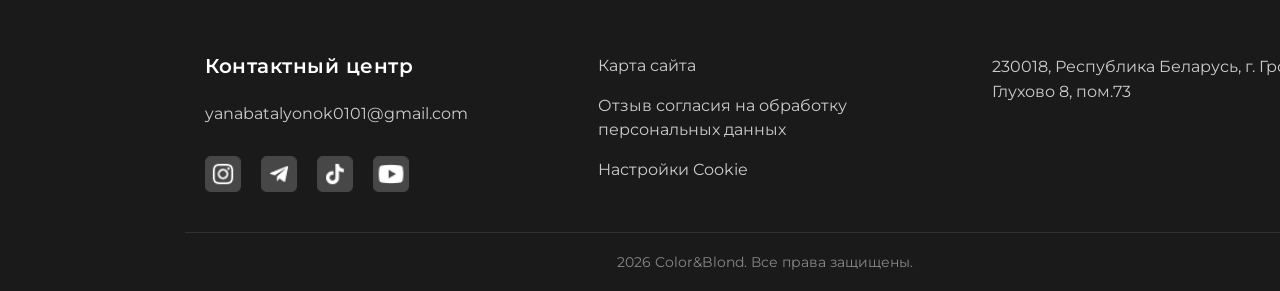
<file: ручная верстка/index.html>
<!DOCTYPE html>
<html lang="ru">
<head>
<meta charset="UTF-8">
<meta name="viewport" content="width=device-width, initial-scale=1.0">
<title>Color & Blond</title>
<link rel="preconnect" href="https://fonts.googleapis.com">
<link rel="preconnect" href="https://fonts.gstatic.com" crossorigin>
<link href="https://fonts.googleapis.com/css2?family=Playfair+Display:wght@400;600;700&family=Montserrat:wght@300;400;500&display=swap" rel="stylesheet">
<link rel="stylesheet" href="css/styles.css">
</head>
<body>

<div class="container">

    <!-- ШАПКА -->
    <div class="header-wrapper">
        <img src="image/logo.png" alt="Logo" class="logo">

        <header class="header">
            <h1 class="site-title">Color & Blond</h1>

            <!-- МЕНЮ с якорями -->
            <nav class="nav">
                <a href="#teacher-section">О нас</a>
                <a href="#footer">Контакты</a>
                <a href="#feedback-form">Помощь</a>
            </nav>

            <div class="burger">
                <span></span>
                <span></span>
                <span></span>
            </div>
        </header>

        <!-- Домик ведёт на форму обратной связи -->
        <a href="#feedback-form">
            <img src="image/home.png" alt="Home" class="home-icon">
        </a>
    </div>

    <!-- HERO -->
    <section class="hero">
        <div class="hero-grid">
            <picture>
                <source srcset="image/main_mobile.png" media="(max-width: 430px)">
                <img src="image/main.png" alt="Color and Blonde" class="main-banner">
            </picture>
        </div>

        <h3 class="bottom-title">
            Онлайн-курсы<br>
            для карьеры мечты
        </h3>

        <div class="course-btn-wrapper">
            <a href="#feedback-form">
                <button class="course-btn">
                Записаться на курс
            </button>

            </a>
            
        </div>

        <section class="courses">
            <div class="course-card">
                <img src="image/bleaching.png" alt="Обесцвечивание">
            </div>
            <div class="course-card">
                <img src="image/basik.png" alt="Базовый курс">
            </div>
            <div class="course-card mobile-hide">
                <img src="image/technik.png" alt="Техники окрашивания">
            </div>
        </section>

        <div class="all-courses-wrapper">
            <button class="all-courses-btn">Смотреть все</button>
        </div>
    </section>

</div>

<h3 class="bottom-title">
    Подборка онлайн-<br>
    курсов на любой вкус
</h3>

<section class="news-section">
    <div class="news-title">
        <span>News</span>
    </div>
    <div class="news-grid">
        <div class="news-card">
            <img src="image/koloristika.png" alt="Колористика">
        </div>
        <div class="news-card">
            <img src="image/yhod.png" alt="Уход">
        </div>
        <div class="news-card">
            <img src="image/blond.png" alt="Блонд">
        </div>
        <div class="news-card">
            <img src="image/sedina.png" alt="Седина">
        </div>
    </div>
</section>

<!-- БЛОК ПРЕПОДАВАТЕЛЯ (О НАС) - добавлен id="teacher-section" -->
<section class="teacher-section" id="teacher-section">
    <div class="teacher-content">
        <div class="teacher-text">
            <p>
                “Меня зовут Екатерина Баталенок - преподаватель курсов
                ‘Окрашивания волос’, специалист по обучению взрослых мастеров
                с опытом работы и новичков в парикмахерском искусстве.
                Мой личный профессиональный стаж более 18 лет.
                Моя технология курса опробована на сотне учеников.”
            </p>
            <p class="separator">***</p>
            <p>
                <strong>
                    Хотите создать своё уникальное окрашивание или помочь
                    клиентам радоваться красоте своих волос?
                </strong>
                Здесь Вы найдете все необходимое для достижения цели.
                Опытный колорист делится проверенными методами и ценными
                советами, которые применимы ко всем видам окрашивания
                от базовых до сложных и комбинированных.
            </p>
            <p>
                Пошаговые инструкции проведут Вас через весь процесс
                создания сложного окрашивания. Каждый этап подкреплен
                реальными примерами и практическими заданиями,
                чтобы закрепить теоретический материал.
            </p>
            <p>
                Курс разработан легким и доступным языком,
                поэтому подходит даже новичкам в сфере окрашивания.
            </p>
            <h4 class="teacher-bottom-text">
                Откройте секрет успеха в окрашивании волос прямо сейчас!
            </h4>
        </div>
        <div class="teacher-image">
            <img src="image/teacher.png" alt="Екатерина Баталенок">
        </div>
    </div>
</section>

<h3 class="bottom-title">
   Познакомьтесь<br>
   с онлайн-курсами от Екатерины Баталенок <br>
   ближе
</h3>

<div class="photo-wrapper">
    
    <img src="image/photo.png" alt="Вдохновение" class="photo">
</div>

<!-- БЛОК С ТАБАМИ -->
<section class="tabs-block">
    <input type="radio" name="tab" id="tab-experts" class="tabs-input" checked>
    <input type="radio" name="tab" id="tab-practice" class="tabs-input">

    <div class="tabs-header">
        <label for="tab-experts" class="tab-label">
            Эксперты направления
        </label>
        <label for="tab-practice" class="tab-label">
            Практика и проекты
        </label>
    </div>

    <div class="tabs-content">
        <div id="content-experts" class="tab-content">
            <div class="tab-text">
                <p>
                    Наши преподаватели — действующие колористы
                    с опытом более 10 лет. Они делятся
                    реальными кейсами, современными техниками
                    окрашивания и профессиональными секретами,
                    которые используют в работе с клиентами.<br>
                    <a href="https://www.instagram.com/batalenok_colorist?igsh=ODZkcXo2bWpqc2Q1" target="_blank" rel="noopener noreferrer" class="social-icon">
                    <p>Открыть страницу</p>
                </a>
                    
                </p>
            </div>
            <div class="tab-image">
                <img src="image/expert.jpg" alt="Эксперты">
            </div>
        </div>

        <div id="content-practice" class="tab-content">
            <div class="tab-text">
                <p>
                    После каждого урока вы выполняете практические
                    задания и создаёте собственные проекты.
                    Итоговые работы можно добавить в портфолио
                    и использовать для развития карьеры.
                </p>
            </div>
            <div class="tab-image">
                <img src="image/practise.jpg" alt="Практика">
            </div>
        </div>
    </div>
</section>

<!-- БЛОК ПРЕИМУЩЕСТВ -->
<section class="benefits-block">
    <div class="benefits-grid">
        <div class="benefit-card">
            <div class="benefit-icon">
                <img src="svg/info.svg" alt="Доступная информация" width="120" height="120">
            </div>
            <h4>Доступная <br>информация</h4>
            <p>Материалы курсов <br>сможет понять каждый</p>
        </div>
        
        <div class="benefit-card">
            <div class="benefit-icon">
                <img src="svg/phone.svg" alt="Качественная обратная связь" width="120" height="120">
            </div>
            <h4>Качественная<br>обратная связь</h4>
            <p>Преподаватель всегда на связи<br>и поможет решить любой вопрос</p>
        </div>
        
        <div class="benefit-card">
            <div class="benefit-icon">
                <img src="svg/clock.svg" alt="Свободный график без дедлайнов" width="120" height="120">
            </div>
            <h4>Свободный график<br>без дедлайнов</h4>
            <p>Онлайн-курс легко совмещать<br>с работой и личной жизнью</p>
        </div>
        
        <div class="benefit-card">
            <div class="benefit-icon">
                <img src="svg/strelki.svg" alt="Бессрочный доступ к видеоурокам и обновлениям" width="120" height="120">
            </div>
            <h4>Бессрочный доступ<br>к видеоурокам и обновлениям</h4>
            <p>Можно вернуться к занятиям<br>и освежить знания в любой момент</p>
        </div>
    </div>
</section>

<!-- БЛОК ФОРМЫ НА ЧЁРНОМ ФОНЕ - добавлен id="feedback-form" -->
<section class="feedback-outer" id="feedback-form">
    <div class="feedback-block">
        <div class="feedback-content">
            <div class="feedback-text">
                <h3 class="feedback-title">Поможем в выборе!</h3>
                <p class="feedback-description">
                    Если у вас есть вопросы о формате или вы не знаете что
                    выбрать, оставьте свой номер: мы позвоним, чтобы
                    ответить на все ваши вопросы.
                </p>
            </div>
            
            <form action="thanks.html" method="GET" class="feedback-form">
                <div class="form-group">
                    <input type="text" name="name" class="form-input" placeholder="Имя" required>
                </div>
                <div class="form-group">
                    <input type="tel" name="phone" class="form-input" placeholder="Телефон" required>
                </div>
                <div class="form-group">
                    <input type="email" name="email" class="form-input" placeholder="E-mail" required>
                </div>
                <button type="submit" class="submit-btn">Отправить</button>
            </form>
        </div>
    </div>
</section>

<!-- ПОДВАЛ (ФУТЕР) - добавлен id="footer" -->
<footer class="footer" id="footer">
    <div class="footer-container">
        
        <div class="footer-col">
            <h4 class="footer-title">Контактный центр</h4>
            <a href="mailto:yanabatalyonok0101@gmail.com" class="footer-email">
                yanabatalyonok0101@gmail.com
            </a>

            <div class="social-links">
                <!-- Instagram: рабочая ссылка -->
                <a href="https://www.instagram.com/batalenok_colorist?igsh=ODZkcXo2bWpqc2Q1" target="_blank" rel="noopener noreferrer" class="social-icon">
                    <img src="image/insta.png" alt="Instagram" width="36" height="36">
                </a>
                <!-- Telegram: временно пустая ссылка -->
                <a href="#" class="social-icon">
                    <img src="image/tg.png" alt="Telegram" width="36" height="36">
                </a>
                <!-- TikTok: временно пустая ссылка -->
                <a href="#" class="social-icon">
                    <img src="image/tt.png" alt="TikTok" width="36" height="36">
                </a>
                <!-- YouTube: временно пустая ссылка -->
                <a href="#" class="social-icon">
                    <img src="image/youtube.png" alt="YouTube" width="36" height="36">
                </a>
            </div>
        </div>
        
        <div class="footer-col">
            <ul class="footer-links">
                <li><a href="#">Карта сайта</a></li>
                <li><a href="#">Отзыв согласия на обработку персональных данных</a></li>
                <li><a href="#">Настройки Cookie</a></li>
            </ul>
        </div>
        
        <div class="footer-col">
            <p class="footer-address">
                230018, Республика Беларусь, г. Гродно,<br>
                Глухово 8, пом.73
            </p>
        </div>
        
    </div>
    
    <div class="footer-bottom">
        <p> 2026 Color&Blond. Все права защищены.</p>
    </div>
</footer>

</body>
</html>
</file>
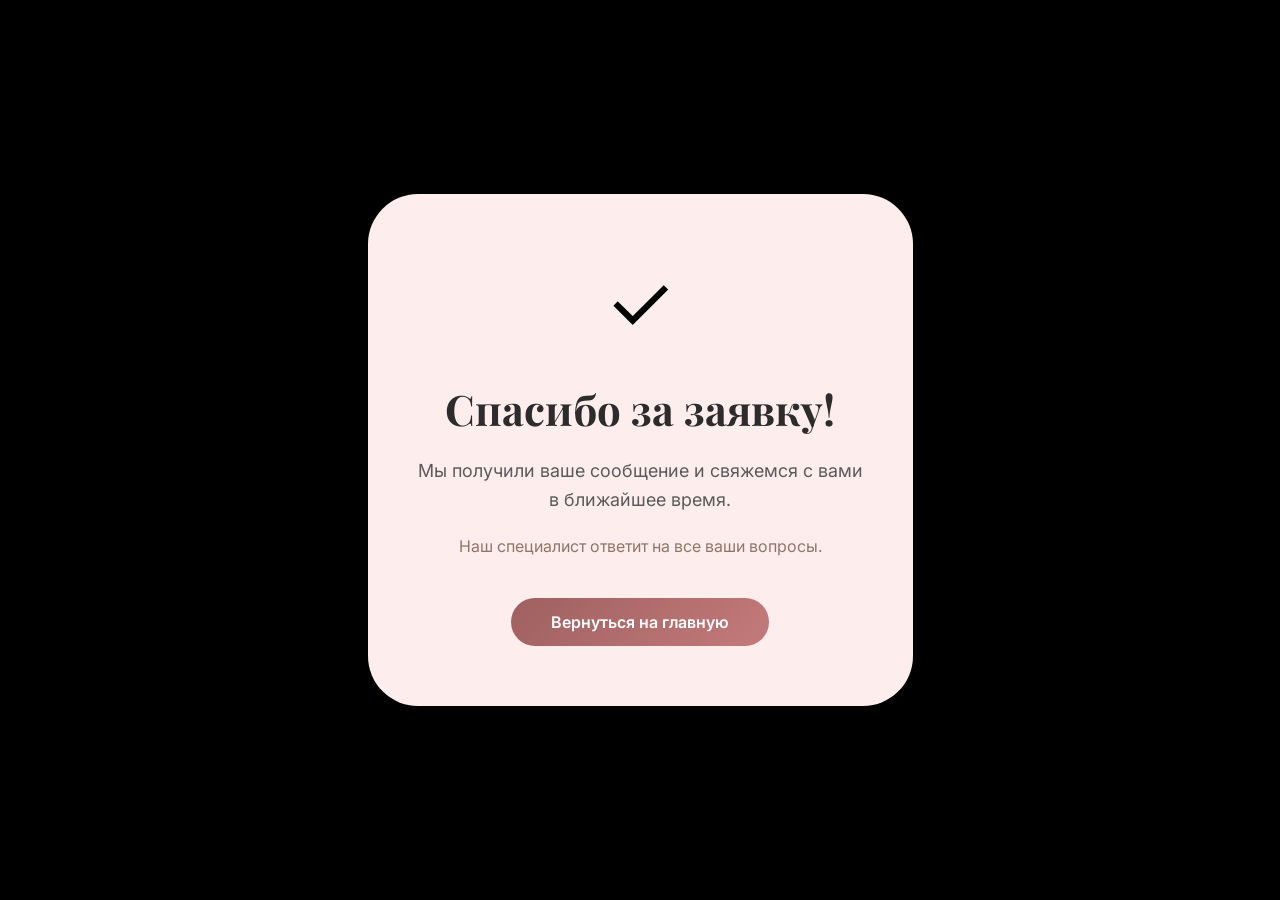
<file: ручная верстка/thanks.html>
<!DOCTYPE html>
<html lang="ru">
<head>
    <meta charset="UTF-8">
    <meta name="viewport" content="width=device-width, initial-scale=1.0">
    <title>Спасибо за заявку | Color & Blond</title>
    
    <link rel="preconnect" href="https://fonts.googleapis.com">
    <link rel="preconnect" href="https://fonts.gstatic.com" crossorigin>
    <link href="https://fonts.googleapis.com/css2?family=Playfair+Display:wght@400;600;700&family=Inter:wght@300;400;500;600;700&display=swap" rel="stylesheet">
    
    <style>
        * {
            margin: 0;
            padding: 0;
            box-sizing: border-box;
        }
        
        body {
            background: #000000;
            min-height: 100vh;
            display: flex;
            justify-content: center;
            align-items: center;
            font-family: 'Inter', sans-serif;
        }
        
        .thanks-container {
            max-width: 600px;
            margin: 20px;
            background: #FEEDED;
            border-radius: 50px;
            padding: 60px 50px;
            text-align: center;
        }
        
        .thanks-icon {
            font-size: 80px;
            margin-bottom: 30px;
        }
        
        .thanks-title {
            font-family: 'Playfair Display', serif;
            font-size: 42px;
            font-weight: 700;
            color: #2C2C2C;
            margin-bottom: 20px;
        }
        
        .thanks-text {
            font-size: 18px;
            line-height: 1.6;
            color: #5A5A5A;
            margin-bottom: 20px;
        }
        
        .thanks-subtext {
            font-size: 16px;
            line-height: 1.5;
            color: #8F7668;
            margin-bottom: 40px;
        }
        
        .back-btn {
            display: inline-block;
            padding: 14px 40px;
            background: linear-gradient(135deg, #9F6060 0%, #C47A7A 100%);
            color: #FFFFFF;
            text-decoration: none;
            border-radius: 60px;
            font-size: 16px;
            font-weight: 600;
            transition: 0.3s;
            border: none;
            cursor: pointer;
        }
        
        .back-btn:hover {
            transform: translateY(-2px);
            box-shadow: 0 8px 20px rgba(159, 96, 96, 0.3);
        }
        
        @media (max-width: 600px) {
            .thanks-container {
                padding: 40px 30px;
                border-radius: 30px;
            }
            .thanks-title {
                font-size: 32px;
            }
            .thanks-text {
                font-size: 16px;
            }
            .thanks-subtext {
                font-size: 14px;
            }
        }
    </style>
</head>
<body>
    <div class="thanks-container">
        <div class="thanks-icon">✓</div>
        <h1 class="thanks-title">Спасибо за заявку!</h1>
        <p class="thanks-text">
            Мы получили ваше сообщение и свяжемся с вами<br>
            в ближайшее время.
        </p>
        <p class="thanks-subtext">
            Наш специалист ответит на все ваши вопросы.
        </p>
        <a href="index.html" class="back-btn">Вернуться на главную</a>
    </div>
</body>
</html>
</file>
<file: css/custom.css>
/*  
 БАЗОВЫЕ ПЕРЕОПРЕДЕЛЕНИЯ
   */

/*  критерий 9:
 Нет фиксированных ширин у основных блоков */
* {
  box-sizing: border-box;
}

img {
  max-width: 100%; /*критерий 9: отстутствие фиксированной ширины для адаптивных блоков */
  height: auto;
}

body {
  background: #F8F8F8;
  font-family: 'Playfair Display', serif;
}


/*  
 ШАПКА
   */

/*  критерий 1: Используется .container / .container-fluid */

.navbar {
  background: transparent !important;
}

.header-container {
  background: #EBCFD1;
  border-radius: 40px;
  padding: 0 60px;
  min-height: 100px;
}

.logo-img {
  width: 110px;
  height: 110px;
  object-fit: contain;
}

.site-title {
  font-size: 40px;
  font-weight: 600;
  color: #111;
  white-space: nowrap;
}

.navbar-collapse { /*navbar Адаптивная панель навигации с бургер-меню*/
  flex-grow: 1;
}

.navbar-brand {
  margin-right: 24px;
}

.navbar-nav .nav-link {
  font-size: 24px;
  font-weight: 600;
  color: #111;
  transition: 0.3s;
}

.navbar-nav .nav-link:hover {
  opacity: 0.7;
}

.home-icon-link {
  flex-shrink: 0;
}

.home-icon {
  width: 58px;
  height: 58px;
  object-fit: contain;
}


/*  
 HERO SECTION
   */

.hero-img-wrapper {
  max-width: 1100px;
  margin: 0 auto;
  border-radius: 40px;
  overflow: hidden;
}

.section-title {
  font-size: 45px;
  line-height: 1.05;
  font-weight: 500;
  margin-top: 40px;
  margin-bottom: 20px;
}


/*  
 КНОПКИ
   */

.btn-course {
  display: flex;
  align-items: center;
  justify-content: center; /*критерий 5: выравнивание*/

  width: 100%;
  max-width: 900px;
  min-height: 90px;

  margin: 0 auto;

  border-radius: 50px;
  border: 1px solid rgba(0,0,0,0.08);

  background: linear-gradient(
    180deg,
    #F8E5E7 0%,
    #EBCFD1 100%
  );

  box-shadow:
    0 10px 25px rgba(0,0,0,0.08),
    inset 0 1px 0 rgba(255,255,255,0.8);

  font-size: 35px;
  font-weight: 500;

  color: #111;
  text-decoration: none;

  transition:
    transform 0.25s ease,
    box-shadow 0.25s ease,
    background 0.25s ease;

  cursor: pointer;
}

.btn-course:hover {
  transform: translateY(-3px);

  background: linear-gradient(
    180deg,
      #FAEEEE 0%,
        #E7C4C7 100%
    );

    box-shadow:
        0 18px 40px rgba(0,0,0,0.12),
        inset 0 1px 0 rgba(255,255,255,0.9);
}

.btn-course:active {
    transform: translateY(1px);

    box-shadow:
        0 5px 12px rgba(0,0,0,0.08),
        inset 0 2px 6px rgba(0,0,0,0.08);
}

.btn-custom-primary {
    background: linear-gradient(
        180deg,
        #F8E3E5 0%,
        #F2D2D4 100%
    );

    color: #111;

    border: 1px solid rgba(0,0,0,0.06);
    border-radius: 14px;

    font-size: 16px;

    padding: 14px 28px;

    box-shadow:
        0 6px 18px rgba(0,0,0,0.08),
        inset 0 1px 0 rgba(255,255,255,0.7);

    transition:
        transform 0.2s ease,
        box-shadow 0.2s ease;

    cursor: pointer;
}

.btn-custom-primary:hover {
    transform: translateY(-2px);

    box-shadow:
        0 12px 24px rgba(0,0,0,0.12),
        inset 0 1px 0 rgba(255,255,255,0.8);
}

.btn-custom-primary:active {
    transform: translateY(1px);
}


/*  
   КАРТОЧКИ КУРСОВ
     */

.course-card {
    width: 100%;
    max-width: 350px;
    aspect-ratio: 1 / 1;

    margin: 0 auto;

    position: relative;
    overflow: hidden;
    border-radius: 30px;
}

.course-card::after {
    content: "";
    position: absolute;
    inset: 0;
    background: rgba(0, 0, 0, 0.18);
}

.course-card img {
    transition: 0.5s;
}

.course-card:hover img {
    transform: scale(1.05);
}


/*  
   NEWS SECTION
     */

.news-vertical-text {
    writing-mode: vertical-rl;
    transform: rotate(180deg);

    font-size: 92px;
    font-weight: 700;
    line-height: 1;

    color: #000;
}



.news-card {
    width: 100%;
    aspect-ratio: 342 / 455;

    overflow: hidden;
    border-radius: 28px;
}
/*    BOOTSTRAP CAROUSEL    */

.carousel-control-prev,
.carousel-control-next {
    width: 6%;
}

.carousel-control-prev-icon,
.carousel-control-next-icon {
    background-color: rgba(0,0,0,0.45);
    border-radius: 50%;
    padding: 18px;
}

.news-card img {
    transition: 0.5s;
}

.news-card:hover img {
    transform: scale(1.05);
}


/*  
   БЛОК ПРЕПОДАВАТЕЛЯ
     */

.teacher-card {
    background: #FEEDED;
    border-radius: 40px;

    max-width: 1000px;
    margin: 0 auto;

    padding: 28px 34px;
}

.teacher-text {
    font-size: 18px;
    line-height: 1.15;
    color: #111;
}

.teacher-text p {
    margin-bottom: 14px;
}

.teacher-highlight {
    font-size: 26px;
    color: #BD8B8B;
    font-weight: 500;
    text-align: center;

    margin-top: 24px;
}

.teacher-photo {
    width: 100%;
    max-width: 300px;
    height: 420px;

    object-fit: cover;
    border-radius: 30px;
}


/*  
   ВДОХНОВЕНИЕ
     */

.inspiration-img-wrapper {
    display: flex;
    justify-content: center;
}

.inspiration-img {
    width: 60%;
    border-radius: 30px;
}


/*  
   ТАБЫ
     */

/*  критерий 2:   Используется вложенность row  col */

.tabs-section {
    width: 100%;
    max-width: 1100px;

    margin: 0 auto;
    padding: 28px 34px;
}

.tabs-wrapper {
    background: #FEEDED;
    border-radius: 50px;
    padding: 40px 50px;
}

.tabs-buttons {
    background: white;

    width: 100%;
    max-width: 1100px;

    border-radius: 20px;

    padding: 12px;

    display: flex;
    justify-content: center;
    gap: 20px;
    flex-wrap: wrap;
}

.tab-button {
    padding: 12px 32px;

    border-radius: 40px;

    font-size: 22px;
    font-weight: 600;

    color: #8F7668;

    cursor: pointer;
    transition: 0.3s;
}

.tab-button:hover {
    background: #f7e5e6;
}

.tab-content-item {
    display: none;
    padding-top: 30px;
}

#tab1:checked ~ .container #tabContent1,
#tab2:checked ~ .container #tabContent2 {
    display: block;
}

#tab1:checked ~ .container .tabs-wrapper .tabs-buttons label[for="tab1"],
#tab2:checked ~ .container .tabs-wrapper .tabs-buttons label[for="tab2"] {
    background: #F2D2D4;
    color: #000;
}

.tab-text {
    font-size: 18px;
    line-height: 1.6;
    font-weight: 500;

    color: #2C2C2C;
}

.tab-image {
    width: 100%;
    max-width: 400px;

    aspect-ratio: 1 / 1;

    margin: 0 auto;
    display: block;

    object-fit: cover;

    border-radius: 30px;
}

.tab-link {
    display: inline-block;

    margin-top: 20px;

    color: #BD8B8B;
    font-weight: 600;

    text-decoration: underline;
}


/*  
   ПРЕИМУЩЕСТВА
     */

.benefits-container {
    background: #FEEDED;

    max-width: 1050px;

    margin: 0 auto;
    padding: 40px;

    border-radius: 50px;
}

.benefit-card {
    background: white;

    border-radius: 28px;

    padding: 40px;

    min-height: 220px;

    display: flex;
    flex-direction: column;
    align-items: center;
    justify-content: flex-start;

    transition: 0.3s;
}

.benefit-card:hover {
    transform: translateY(-5px);

    box-shadow: 0 20px 40px rgba(0, 0, 0, 0.1);
}

.benefit-icon {
    width: 90px;
    height: 90px;

    margin-bottom: 18px;
}

.benefit-title {
    font-size: 21px;
    font-weight: 600;

    margin-bottom: 12px;

    line-height: 1.2;
}

.benefit-desc {
    font-size: 17px;

    line-height: 1.25;

    color: #5A5A5A;
}


/*  
   ФОРМА
     */

.feedback-wrapper {
    background: black;

    padding: 80px 0;
    margin: 80px 0;
}

.feedback-card {
    background: #FEEDED;

    max-width: 1050px;

    margin: 0 auto;
    padding: 60px 70px;

    border-radius: 30px;
}

.feedback-title {
    font-family: 'Inter', 'Montserrat', sans-serif;

    font-size: 36px;
    font-weight: 700;

    margin-bottom: 24px;
}

.feedback-text {
    font-family: 'Inter', 'Montserrat', sans-serif;

    font-size: 18px;
    line-height: 1.5;

    color: #5A5A5A;
}

.feedback-form {
    display: flex;
    flex-direction: column;

    gap: 20px;
}

.form-custom {
    width: 100%;

    padding: 18px 24px;

    font-family: 'Montserrat', sans-serif;
    font-size: 16px;

    background: white;

    border: 1px solid #E0C8C8;
    border-radius: 40px;

    outline: none;
}

.form-custom:focus {
    border-color: #9F6060;

    box-shadow: 0 0 0 3px rgba(159, 96, 96, 0.1);
}

.submit-custom-btn {
    padding: 18px 24px;

    font-family: 'Montserrat', sans-serif;

    font-size: 18px;
    font-weight: 600;

    color: white;

    background: linear-gradient(135deg, #9F6060, #C47A7A);

    border: none;
    border-radius: 40px;

    transition: 0.3s;
}

.submit-custom-btn:hover {
    background: linear-gradient(135deg, #8B5050, #B06A6A);

    transform: translateY(-2px);
}


/*   FOOTER  */

.footer {
    background: #1A1A1A;

    padding: 60px 0 20px;
}

.footer-title {
    font-family: 'Inter', 'Montserrat', sans-serif;

    font-size: 20px;
    font-weight: 600;

    color: white;

    margin-bottom: 24px;
}

.footer-email,
.footer-links a,
.footer-address {
    font-family: 'Inter', 'Montserrat', sans-serif;

    font-size: 16px;

    color: #CCCCCC;
}

.footer-email,
.footer-links a {
    text-decoration: none;
}

.footer-email:hover,
.footer-links a:hover {
    color: #9F6060;
}

.footer-links {
    list-style: none;
    padding: 0;
}

.footer-links li {
    margin-bottom: 16px;
}

.footer-address {
    line-height: 1.6;
}

.social-icons {
    display: flex;
    gap: 20px;

    margin-top: 30px;
}

.social-icon img {
    width: 36px;
    height: 36px;

    transition: 0.3s;
}

.social-icon:hover img {
    transform: translateY(-3px);

    opacity: 0.8;
}

.footer-bottom {
    border-top: 1px solid rgba(255,255,255,0.1);

    padding-top: 20px;
}

.footer-bottom p {
    font-family: 'Montserrat', sans-serif;

    font-size: 14px;

    color: #888888;
}


/*  АДАПТИВ — TABLET */

/*  критерий 3: Использование breakpoint Bootstrap */

@media (max-width: 992px) {

    .site-title {
        font-size: 24px;
    }

    .navbar-nav .nav-link {
        font-size: 18px;
    }

    .logo-img {
        width: 70px;
        height: 70px;
    }

    .home-icon {
        width: 40px;
        height: 40px;
    }

    .header-container {
        padding: 20px;
    }

    .navbar-collapse {
        margin-top: 20px;
    }

    .navbar-nav {
        align-items: center;
    }

    .home-icon-link {
        display: none;
    }
}


/*   АДАПТИВ — MOBILE */

@media (max-width: 768px) {

    .section-title {
        font-size: 32px;
    }

    .btn-course {
        font-size: 24px;
        padding: 15px 20px;
    }

    .teacher-card {
        padding: 25px;
    }

    .teacher-text {
        font-size: 16px;
    }

    .teacher-highlight {
        font-size: 22px;
    }

    .teacher-photo {
        height: 320px;
    }

    .news-scroll {
        gap: 16px;
        padding-left: 6px;
    }

    .news-card {
        width: 220px;
        height: 300px;

        border-radius: 22px;
    }

    .news-vertical-text {
        writing-mode: initial;
        transform: none;

        font-size: 42px;

        text-align: center;

        margin-bottom: 20px;
    }

    .tabs-section {
        padding: 12px;
    }

    .tabs-wrapper {
        padding: 20px 14px;

        border-radius: 30px;
    }

    .tabs-buttons {
        gap: 10px;

        padding: 10px;

        border-radius: 18px;
    }

    .tab-button {
        width: 100%;

        font-size: 15px;

        text-align: center;

        padding: 10px 16px;
    }

    .tab-content-item {
        padding-top: 20px;
    }

    .tab-text {
        font-size: 14px;
    }

    .tab-image {
        max-width: 260px;
    }

    .benefits-container {
        padding: 25px;
    }

    .benefit-card {
        padding: 25px;
    }

    .feedback-card {
        padding: 30px 25px;
    }

    .feedback-title {
        font-size: 28px;
    }

    .footer {
        text-align: center;
    }

    .social-icons {
        justify-content: center;
    }
}


/*  
   SMALL MOBILE
     */

@media (max-width: 576px) {

    .news-vertical-text {
        font-size: 40px;
    }

    .inspiration-img {
        width: 90%;
    }

    .benefit-icon {
        width: 80px;
        height: 80px;
    }

    .benefit-title {
        font-size: 20px;
    }

    .benefit-desc {
        font-size: 16px;
    }
}
/*    SCROLLSPY    */

.navbar-nav .nav-link.active {
    color: #9F6060;
    font-weight: 700;
    transition: 0.3s;
}

/*    MODAL    */

.modal-content {
    background: #FEEDED;
    padding: 10px;
}

.modal-title {
    font-family: 'Playfair Display', serif;
    font-size: 28px;
}

.modal-body p {
    font-size: 18px;
    line-height: 1.5;
    color: #444;
}

/*    NEWS CAROUSEL    */

.news-slide-item {
    flex: 0 0 220px;
}

.carousel-inner {
    overflow: visible;
}

/* скрываем скролл */

.d-flex::-webkit-scrollbar {
    display: none;
}

.d-flex {
    scrollbar-width: none;
}

/*    TOAST  */

.toast-container {
  left: 10px;
  bottom: 10px;
  padding: 14px;
}
.toast {
  min-width: 320px;

  background: linear-gradient(
    135deg,
    #1F1F1F 0%,
    #2C2C2C 100%
  ) !important;

  border-radius: 22px !important;

  box-shadow:
    0 12px 30px rgba(0,0,0,0.25),
    inset 0 1px 0 rgba(255,255,255,0.05);

  backdrop-filter: blur(10px);

  overflow: hidden;
}

.toast-body {
  font-family: 'Montserrat', sans-serif;

  font-size: 15px;
  font-weight: 500;

  color: #F5EAEA;

  padding: 18px 22px;

  letter-spacing: 0.2px;
}

.toast .btn-close {
  opacity: 0.8;
  transition: 0.3s;
}

.toast .btn-close:hover {
  opacity: 1;
  transform: scale(1.1);
}

/* плавное появление */

.toast.show {
  animation: toastFade 0.45s ease;
}

@keyframes toastFade {

  from {
    opacity: 0;
    transform: translateX(40px) translateY(10px);
  }

  to {
    opacity: 1;
    transform: translateX(0) translateY(0);
  }
}

/*  MOBILE  */

@media (max-width: 576px) {

  .toast {
    min-width: auto;
    width: 100%;
  }

  .toast-container {
    left: 0;
    right: 0;
    bottom: 10px;
    padding: 14px;
  }
}

/*   FAQ / ACCORDION   */

.faq-section {
    padding: 40px 0 20px;
}

.faq-wrapper {
    max-width: 1000px;

    margin: 40px auto 0;

    background: #FEEDED;

    border-radius: 40px;

    padding: 30px;
}

.faq-item {
    border: none !important;

    background: white !important;

    border-radius: 24px !important;

    overflow: hidden;

    margin-bottom: 18px;

    box-shadow: 0 8px 24px rgba(0,0,0,0.05);
}

.faq-button {
    background: white !important;

    font-family: 'Montserrat', sans-serif;

    font-size: 18px;

    font-weight: 600;

    color: #222 !important;

    padding: 24px 28px;

    box-shadow: none !important;
}

.faq-button:not(.collapsed) {
    background: #F8E5E7 !important;

    color: #9F6060 !important;
}

.faq-button:focus {
    box-shadow: none !important;
}

.faq-body {
    font-family: 'Montserrat', sans-serif;

    font-size: 16px;

    line-height: 1.7;

    color: #555;

    padding: 0 28px 24px;
}

/* стрелка */

.accordion-button::after {
    filter: grayscale(100%);
}

/* hover */

.faq-item:hover {
    transform: translateY(-2px);

    transition: 0.3s;
}

/*   MOBILE   */

@media (max-width: 768px) {

    .faq-wrapper {
        padding: 18px;

        border-radius: 28px;
    }

    .faq-button {
        font-size: 16px;

        padding: 18px 20px;
    }

    .faq-body {
        font-size: 14px;

        padding: 0 20px 20px;
    }
}

/*   TEACHER COLLAPSE ----- */

.teacher-more-btn {
    margin-top: 12px;

    padding: 12px 26px;

    border: none;
    border-radius: 40px;

    background: linear-gradient(
        135deg,
        #EBCFD1,
        #F6E3E5
    );

    color: #222;

    font-family: 'Montserrat', sans-serif;

    font-size: 15px;
    font-weight: 600;

    box-shadow:
        0 8px 20px rgba(0,0,0,0.08),
        inset 0 1px 0 rgba(255,255,255,0.7);

    transition:
        transform 0.25s ease,
        box-shadow 0.25s ease;

    cursor: pointer;
}

.teacher-more-btn:hover {
    transform: translateY(-2px);

    box-shadow:
        0 12px 28px rgba(0,0,0,0.12),
        inset 0 1px 0 rgba(255,255,255,0.9);
}

.teacher-more-btn:active {
    transform: translateY(1px);
}

/*   TOOLTIP   */

.tooltip-icon {
    display: inline-flex;
    align-items: center;
    justify-content: center;

    width: 22px;
    height: 22px;

    margin-left: 6px;

    border-radius: 50%;

    background: #F2D2D4;

    color: #7A4D4D;

    font-size: 13px;
    font-weight: 700;

    cursor: pointer;

    transition: 0.3s;
}

.tooltip-icon:hover {
    transform: scale(1.08);

    background: #E7BFC2;
}

/* Bootstrap tooltip */

.tooltip-inner {
    background: #1F1F1F;

    color: white;

    font-family: 'Montserrat', sans-serif;

    font-size: 14px;

    padding: 10px 14px;

    border-radius: 14px;

    box-shadow: 0 10px 25px rgba(0,0,0,0.18);
}

.tooltip.bs-tooltip-top .tooltip-arrow::before {
    border-top-color: #1F1F1F;
}

/* ----- POPOVER ----- */

.course-popover-btn {
    padding: 12px 22px;

    border: none;
    border-radius: 40px;

    background: linear-gradient(
        135deg,
        #F6E3E5,
        #EBCFD1
    );

    color: #222;

    font-family: 'Montserrat', sans-serif;

    font-size: 14px;
    font-weight: 600;

    box-shadow:
        0 8px 18px rgba(0,0,0,0.08),
        inset 0 1px 0 rgba(255,255,255,0.7);

    transition: 0.3s;

    cursor: pointer;
}

.course-popover-btn:hover {
    transform: translateY(-2px);

    box-shadow:
        0 12px 24px rgba(0,0,0,0.12),
        inset 0 1px 0 rgba(255,255,255,0.9);
}

/* Bootstrap popover */

.popover {
    border: none !important;

    border-radius: 22px !important;

    box-shadow: 0 16px 40px rgba(0,0,0,0.15);

    overflow: hidden;
}

.popover-header {
    background: #F6E3E5 !important;

    color: #7A4D4D !important;

    font-family: 'Playfair Display', serif;

    font-size: 18px;
    font-weight: 600;

    border-bottom: none !important;

    padding: 16px 20px;
}

.popover-body {
    background: white;

    color: #555;

    font-family: 'Montserrat', sans-serif;

    font-size: 14px;

    line-height: 1.6;

    padding: 18px 20px;
}
</file>
<file: ручная верстка/css/styles.css>
/*   ОБЩИЕ СТИЛИ   */

*{
    margin:0;
    padding:0;
    box-sizing:border-box;
}

body{
    background:#F8F8F8;
    font-family:'Playfair Display', serif;
    overflow-x:hidden;
    display: grid;
    place-items: center;
    
}

img{
    display:block;
    max-width:100%;
}

a{ /*оформление гиперссылок*/
    text-decoration:none;
    color:inherit;
}

.container{
    width:100%;
    max-width:1700px;
    margin:0 auto;
    padding:24px 210px 0;
}

/*   ШАПКА   */

.header-wrapper{
    display:grid;
    grid-template-columns:110px 1fr 90px;
    align-items:center;
    gap:20px;
}

/* ЛОГО СНАРУЖИ ШАПКИ */

.logo{
    width:110px;
    height:110px;
    object-fit:contain;
}

/* ШАПКА */

.header{
    width:100%;
    height:100px;
    background:#EBCFD1;
    border-radius:40px;

    display:flex;
    align-items:center;
    justify-content:space-between;

    padding:0 60px;
}

/* НАЗВАНИЕ */

.site-title{
    font-size:40px;
    font-weight:600;
    color:#111;
}

/* МЕНЮ */

.nav{
    display:flex;
    align-items:center;
    gap:70px;
}

.nav a{
    font-size:24px;
    font-weight:600;
    transition:0.3s;
}

.nav a:hover{ /*ховер гиперссылок*/
    opacity:0.7;
}

.footer-links a:hover{ /*линия для ссылок*/
    text-decoration: underline;
}

/* ДОМИК СНАРУЖИ ШАПКИ */

.home-icon{
    width:58px;
    height:58px;
    object-fit:contain;
    justify-self:end;
    cursor:pointer;
}

/*   БУРГЕР   */

.burger{
    display:none;
    flex-direction:column;
    gap:6px;
    cursor:pointer;
}

.burger span{
    width:30px;
    height:3px;
    background:#000;
    border-radius:10px;
}

/*   HERO   */

.hero{
    margin-top:26px;
}

.hero-grid{
    width:100%;
    border-radius:40px;
    overflow:hidden;
}

.main-banner{
    width:100%;
    display:block;
    border-radius:40px;
}



/* Заголовок */

.hero-title{
    font-size:90px;
    line-height:0.95;
    color:#8F7668;
    font-weight:700;
    margin-bottom:30px;
}

/* Подзаголовок */

.hero-subtitle{
    font-family:'Playfair Display', sans-serif;
    font-size:25px;
    line-height:1.1;
    color:#5A5A5A;
    font-weight:400;
}

/* Кисточки */

.brush{ /*декоративные элементы*/
    position:absolute;
    right:-40px;
    bottom:-20px;
    width:360px;
}


.bottom-title{ /*ТЕКСТ Н3*/
    margin-top:40px;
    text-align:center;
    font-size:45px;
    line-height:1.05;
    font-weight:500;
}

/*   КНОПКА   */

.course-btn-wrapper{
    display:flex;
    justify-content:center;
    margin-top:40px;
}

.course-btn{
    width:900px;
    height:90px;

    border:1px solid #000;
    border-radius:50px;

    background:transparent;

    font-family:'Playfair Display', sans-serif;
    font-size:35px;

    cursor:pointer;
    transition:0.3s;
}

.course-btn:hover{
    background:#EBCFD1;
}

/*  КУРСЫ  */

.courses{
    display:grid;
    grid-template-columns:repeat(3, 350px);
    column-gap:160px;
    justify-content:center;
    padding:50px 0px 0;
}

/* КАРТОЧКА */

.course-card{
    width:350px;
    height:350px;

    position:relative;

    overflow:hidden;
    border-radius:30px;
}

/* КАРТИНКА */

.course-card img{
    width:100%;
    height:100%;
    object-fit:cover;

    transition:0.5s;
}

/* Затемнение */

.course-card::after{ /*эффекта*/
    content:"";

    position:absolute;
    inset:0;

    background:rgba(0,0,0,0.18);
}


/* Hover */

.course-card:hover img{ /*масштабирование*/
    transform:scale(1.05);
}

.all-courses-wrapper {
    width: 100%;
    display: flex;
    justify-content: center; /* центр по горизонтали */
    margin-top: 30px; /* отступ от карточек */
}

.all-courses-btn {
    width: 178px;
    height: 56px;
    background-color: #F2D2D4; 
    color: #000000;
    border: none;
    border-radius: 12px; /* если нужен скруглённый стиль */
    font-family: 'Playfair Display', serif;
    font-size: 16px;
    cursor: pointer;
    transition: 0.3s;
}

.all-courses-btn:hover {
    opacity: 0.85;
}

/* Новости */

.news-section{
    margin-top:120px;

    display:grid;
    grid-template-columns:120px 1fr;
    align-items:center;
    column-gap:40px;
}

/* ЛЕВЫЙ ТЕКСТ */

.news-title{
    display:flex;
    align-items:center;
    justify-content:center;
}

.news-title span{
    writing-mode:vertical-rl;
    transform:rotate(180deg); /*трансформация*/

    font-size:92px;
    font-weight:700;
    line-height:1;

    color:#000;
}

/* СЕТКА */

.news-grid{
    display:grid;

    grid-template-columns:repeat(4, 1fr);

    gap:31px;
}

/* КАРТОЧКА */

.news-card{
    width:100%;
    max-width:342px;
    height:455px;

    overflow:hidden;
    border-radius:28px;

    position:relative;
}

/* КАРТИНКА */

.news-card img{
    width:100%;
    height:100%;

    object-fit:cover;

    display:block;
}

.news-card:hover img{
    transform:scale(1.05);
}

.all-news-wrapper {
    width: 100%;
    display: flex;
    justify-content: center; /* центр по горизонтали */
    margin-top: 30px; /* отступ от карточек */
}

.all-news-btn {
    width: 178px;
    height: 56px;
    background-color: #F2D2D4; 
    color: #000000;
    border: none;
    border-radius: 12px; /*скругление углов*/
    font-family: 'Playfair Display', serif;
    font-size: 16px;
    cursor: pointer;
    transition: 0.3s;
}

.all-news-btn:hover {
    opacity: 0.85;
}

/*  ПРЕПОДАВАТЕЛЬ  */

.teacher-section{
    margin-top:100px;
    display:flex;
    justify-content:center;
}

.teacher-content{
    width:100%;
    max-width:1100px;

    background:#FEEDED;

    border-radius:40px;

    padding:50px;

    display:grid;
    grid-template-columns:1fr 400px;

    gap:40px;
    align-items:center;
}

.teacher-text{
    font-size:20px;
    line-height:1.2;
    color:#111;
}

.teacher-text p{
    margin-bottom:20px;
}

.teacher-text strong{
    font-weight:700;
}

.separator{ /*оформление текста*/
    font-weight:700;
    letter-spacing:4px;
}
 
/*текст под фотографией*/
.teacher-bottom-text{ 
    margin-top:20px;

    text-align:center;

    font-size:30px;
    color:#BD8B8B;

    font-family:'Playfair Display', serif;
    font-weight:600;
}

.teacher-image img{
    width:300px;
    height:500px;
    object-fit:cover;
    border-radius:30px;
}

.photo-wrapper { /*оформление картинки "Вдохновение"*/
    margin-top:100px;
    width: 60%;
}

.photo {
    width: 100%;
    display: block;
}

/* ========== БЛОК С ТАБАМИ 1360×650 ========== */
.tabs-block{
    width:100%;
    max-width:1160px;
    margin:80px auto;
    background:#FEEDED;
    border-radius:50px;
    padding:40px 50px;    /* боковые отступы у розового фона */
    overflow:hidden;
}

/* Верх табов — прямоугольная полоса во всю ширину (без отступов слева/справа) */
.tabs-header{
    display:flex;
    justify-content:center;
    align-items:center;
    gap:20px;
    width:calc(100% + 100px);   /* растягиваем на всю ширину с учетом padding родителя */
    margin-left:-50px;           /* сдвигаем влево, чтобы убрать левый отступ */
    background:#FFFFFF;
    padding:12px 50px;           /* теперь отступы внутри белой полосы такие же, как у родителя */
    border-radius:0;
    box-shadow:0 4px 20px rgba(0,0,0,0.05);
    box-sizing:border-box;
}

/* Кнопки табов */
.tab-label{
    position:relative;
    padding:14px 34px;
    border-radius:999px;
    background:transparent;
    font-size:25px;
    font-weight:600;
    color:#8F7668;
    cursor:pointer;
    transition:0.3s; /*переходы*/
    white-space:nowrap;
}

/* Скрываем radio */
.tabs-input{
    display:none;
}



/* Активный таб */

#tab-experts:checked ~ .tabs-header label[for="tab-experts"],
#tab-practice:checked ~ .tabs-header label[for="tab-practice"]{
    background:#F2D2D4;
    color:#000;
}

/* Убираем старую линию */

#tab-experts:checked ~ .tabs-header label[for="tab-experts"]::after,
#tab-practice:checked ~ .tabs-header label[for="tab-practice"]::after{
    display:none;
}

/* Hover */

.tab-label:hover{
    background:#f7e5e6;
}

/* Контент */

.tabs-content{
    margin-top:40px;
}

/* Вкладка */

.tab-content{
    display:none;

    grid-template-columns:1fr 450px;

    gap:60px;

    align-items:center;
}

/* Показываем активную */

#tab-experts:checked ~ .tabs-content #content-experts{
    display:grid;
}

#tab-practice:checked ~ .tabs-content #content-practice{
    display:grid;
}

/* Текст */

.tab-text p{
    font-family:'Playfair Display', serif;
    font-size:20px;
    font-weight: 600;
    line-height:1.7;
    color:#2C2C2C;
}

/* Картинка */

.tab-image img{
    width:90%;
    height:500px;
    object-fit:cover;
    border-radius:30px;
}

/* БЛОК ПРЕИМУЩЕСТВ  */
.benefits-block {
    width: 100%;
    max-width: 1160px;
    height: auto;
    margin: 10px auto;
    background: #FEEDED;
    border-radius: 50px;
    padding: 40px 50px;
    box-sizing: border-box;
    overflow: hidden;
}

/* Заголовок блока */
.benefits-title {
    font-family: 'Playfair Display', sans-serif;
    font-size: 36px;
    font-weight: 700;
    color: #2C2C2C;
    text-align: center;
    margin-bottom: 30px;
}

/* Сетка — теперь карточки сами распределяются равномерно */
.benefits-grid {
    display: grid;
    grid-template-columns: repeat(2, 1fr);  /* 2 равные колонки */
    gap: 50px;
    justify-content: center;
    align-items: start;
}

.benefit-card {
    width: 100%;  /* занимает всю ширину своей колонки */
    background: #FFFFFF;
    border-radius: 30px;
    padding: 30px;
    box-sizing: border-box;
    display: flex;
    flex-direction: column;
    align-items: center;
    justify-content: flex-start;
    transition: transform 0.3s ease, box-shadow 0.3s ease;
}

.benefit-card:hover {
    transform: translateY(-5px); /*трансформация*/
    box-shadow: 0 20px 40px rgba(0, 0, 0, 0.1);
}

/* Иконка 120×120 */
.benefit-icon {
    width: 120px;
    height: 120px;
    margin-bottom: 30px;
    flex-shrink: 0;
}

.benefit-icon img {
    width: 100%;
    height: 100%;
    object-fit: contain;
}

/* Заголовок карточки */
.benefit-card h4 {
    font-family: 'Playfair Display', sans-serif;
    font-size: 24px;
    font-weight: 600;
    color: #2C2C2C;
    margin-bottom: 16px;
    line-height: 1.3;
    text-align: center;
}

/* Текст карточки */
.benefit-card p {
    font-family: 'Playfair Display', sans-serif;
    font-size: 20px;
    line-height: 1;
    color: #5A5A5A;
    margin: 0;
    text-align: center;
}

/* ========== БЛОК ФОРМЫ НА ЧЁРНОМ ФОНЕ ========== */
.feedback-outer {
    width: 100%;
    background: #000000;
    padding: 80px 0;
    margin: 80px 0;
}

.feedback-block {
    width: 100%;
    max-width: 1160px;
    height: 480px;
    margin: 0 auto;
    background: #FEEDED;
    border-radius: 30px;
    box-sizing: border-box;
    overflow: hidden;
}

.feedback-content {
    display: grid;
    grid-template-columns: 1fr 1fr;
    gap: 60px;
    padding: 60px 70px;
    height: 100%;
    align-items: center;
}

/* Левая часть */
.feedback-text {
    display: flex;
    flex-direction: column;
    justify-content: center;
}

.feedback-title {
    font-family: 'Inter', 'Montserrat', sans-serif;
    font-size: 36px;
    font-weight: 700;
    color: #2C2C2C;
    margin-bottom: 24px;
    line-height: 1.2;
}

.feedback-description {
    font-family: 'Inter', 'Montserrat', sans-serif;
    font-size: 18px;
    font-weight: 400;
    line-height: 1.5;
    color: #5A5A5A;
}

/* Правая часть — форма */
.feedback-form {
    display: flex;
    flex-direction: column;
    gap: 20px;
}

.form-group {
    width: 100%;
}

.form-input {
    width: 100%;
    padding: 18px 24px;
    font-family: 'Inter', 'Montserrat', sans-serif;
    font-size: 16px;
    font-weight: 400;
    color: #2C2C2C;
    background: #FFFFFF;
    border: 1px solid #E0C8C8;
    border-radius: 40px;
    outline: none;
    transition: 0.3s;
    box-sizing: border-box;
}

.form-input::placeholder {
    color: #B0A0A0;
    font-weight: 400;
}

.form-input:focus {
    border-color: #9F6060;
    box-shadow: 0 0 0 3px rgba(159, 96, 96, 0.1); /*тени*/
}

/* Кнопка с градиентом */
.submit-btn {
    width: 100%;
    padding: 18px 24px;
    font-family: 'Inter', 'Montserrat', sans-serif;
    font-size: 18px;
    font-weight: 600;
    color: #FFFFFF;
    background: linear-gradient(135deg, #9F6060 0%, #C47A7A 100%); /*градиент*/
    border: none;
    border-radius: 40px;
    cursor: pointer;
    transition: 0.3s;
    margin-top: 10px;
}

.submit-btn:hover {
    background: linear-gradient(135deg, #8B5050 0%, #B06A6A 100%); /*градиент*/
    transform: translateY(-2px);
    box-shadow: 0 8px 20px rgba(159, 96, 96, 0.3); /*тени*/
}

.submit-btn:active {
    transform: translateY(0);
}

/* ========== ПОДВАЛ (ФУТЕР) ========== */
.footer {
    width: 100%;
    background: #1A1A1A;
    margin-top: 80px;
    padding: 60px 0 20px;
}

.footer-container {
    max-width: 1160px;
    margin: 0 auto;
    display: grid;
    grid-template-columns: repeat(3, 1fr);
    gap: 60px;
    padding: 0 20px;
}

/* Колонки */
.footer-col {
    display: flex;
    flex-direction: column;
}

.footer-title {
    font-family: 'Inter', 'Montserrat', sans-serif;
    font-size: 20px;
    font-weight: 600;
    color: #FFFFFF;
    margin-bottom: 24px;
    letter-spacing: 0.5px;
}

/* Email ссылка */
.footer-email {
    font-family: 'Inter', 'Montserrat', sans-serif;
    font-size: 16px;
    font-weight: 400;
    color: #CCCCCC;
    text-decoration: none;
    transition: 0.3s;
    line-height: 1.5;
}

.footer-email:hover {
    color: #9F6060;
}

/* Список ссылок */
.footer-links {
    list-style: none;
    padding: 0;
    margin: 0;
}

.footer-links li {
    margin-bottom: 16px;
}

.footer-links li:last-child {
    margin-bottom: 0;
}

.footer-links a {
    font-family: 'Inter', 'Montserrat', sans-serif;
    font-size: 16px;
    font-weight: 400;
    color: #CCCCCC;
    text-decoration: none;
    transition: 0.3s;
    line-height: 1.5;
}

.footer-links a:hover {
    color: #9F6060;
}

/* Адрес */
.footer-address {
    font-family: 'Inter', 'Montserrat', sans-serif;
    font-size: 16px;
    font-weight: 400;
    color: #CCCCCC;
    line-height: 1.6;
    margin: 0;
}

/* Нижняя строка */
.footer-bottom {
    max-width: 1160px;
    margin: 40px auto 0;
    padding: 20px 20px 0;
    border-top: 1px solid rgba(255, 255, 255, 0.1);
    text-align: center;
}

.footer-bottom p {
    font-family: 'Inter', 'Montserrat', sans-serif;
    font-size: 14px;
    font-weight: 400;
    color: #888888;
    margin: 0;
}

/* ========== СОЦИАЛЬНЫЕ СЕТИ В ПОДВАЛЕ ========== */
.social-links {
    display: flex;
    flex-direction: row;  /* гарантируем горизонтальное расположение */
    gap: 20px;
    margin-top: 30px;
    flex-wrap: nowrap;    /* запрещаем перенос на новую строку */
}

.social-icon { /*декоративные иконки*/
    display: inline-block;
    transition: transform 0.3s ease, opacity 0.3s ease;
    flex-shrink: 0;       /* запрещаем сжатие иконок */
}

.social-icon img {
    width: 36px;
    height: 36px;
    object-fit: contain;
    display: block;
}

.social-icon:hover {
    transform: translateY(-3px);
    opacity: 0.8;
}

/* ========== ВСЕ АДАПТИВНЫЕ СТИЛИ (СГРУППИРОВАНЫ В КОНЦЕ) ========== */

/* Адаптив для табов (был внутри блока) */
@media (max-width: 700px) {
    .tabs-header {
        flex-wrap: wrap;
        gap: 12px;
        padding: 12px 50px;
    }
    .tab-label {
        padding: 10px 24px;
        font-size: 20px;
    }
}

/* Адаптив для преимуществ и других блоков */
@media (max-width: 1300px) {
    .benefits-block {
        max-width: 100%;
        height: auto;
        padding: 30px 40px;
    }
    
    .benefits-grid {
        gap: 30px;
    }
    
    .benefit-card {
        padding: 30px;
    }
    
    .benefit-icon {
        width: 100px;
        height: 100px;
    }
    
    .benefit-card h4 {
        font-size: 20px;
    }
    
    .benefit-card p {
        font-size: 14px;
    }
}

@media (max-width: 1100px) {
    .feedback-outer {
        padding: 60px 0;
        margin: 60px 0;
    }
    
    .feedback-block {
        height: auto;
        margin: 0 20px;
    }
    
    .feedback-content {
        grid-template-columns: 1fr;
        gap: 40px;
        padding: 50px 50px;
    }
    
    .feedback-title {
        font-size: 32px;
    }
    
    .feedback-description {
        font-size: 16px;
    }
}

@media (max-width: 1024px){
    .teacher-content{
        grid-template-columns:1fr;
        padding:40px;
    }

    .teacher-image{
        display:flex;
        justify-content:center;
    }
}

@media (max-width: 900px) {
    .footer-container {
        grid-template-columns: repeat(2, 1fr);
        gap: 40px;
    }
    
    .footer-col:last-child {
        grid-column: span 2;
    }
}

@media (max-width: 768px) {
    .benefits-block {
        padding: 30px 20px;
    }
    
    .benefits-grid {
        grid-template-columns: 1fr;
        gap: 20px;
    }
    
    .benefits-title {
        font-size: 28px;
        margin-bottom: 30px;
    }
    
    .benefit-card {
        padding: 25px;
    }
    
    .benefit-icon {
        width: 80px;
        height: 80px;
        margin-bottom: 20px;
    }

    .feedback-outer {
        padding: 40px 0;
        margin: 40px 0;
    }
    
    .feedback-block {
        margin: 0 16px;
        border-radius: 30px;
    }
    
    .feedback-content {
        padding: 30px 25px;
        gap: 30px;
    }
    
    .feedback-title {
        font-size: 28px;
        margin-bottom: 16px;
    }
    
    .feedback-description {
        font-size: 14px;
    }
    
    .feedback-description br {
        display: none;
    }
    
    .form-input {
        padding: 14px 20px;
        font-size: 14px;
    }
    
    .submit-btn {
        padding: 14px 20px;
        font-size: 16px;
    }
}

@media (max-width: 600px) {
    .footer {
        margin-top: 50px;
        padding: 40px 0 20px;
    }
    
    .footer-container {
        grid-template-columns: 1fr;
        gap: 35px;
        text-align: center;
    }
    
    .footer-col:last-child {
        grid-column: span 1;
    }
    
    .footer-title {
        margin-bottom: 16px;
        font-size: 18px;
    }
    
    .footer-email,
    .footer-links a,
    .footer-address {
        font-size: 14px;
    }
    
    .footer-bottom {
        margin-top: 30px;
    }

    .social-links {
        justify-content: flex-start;
        gap: 25px;
        margin-top: 25px;
        flex-wrap: nowrap;
    }
    
    .social-icon img {
        width: 40px;
        height: 40px;
    }
}

@media (max-width: 480px){
    .container{
        padding:16px 14px 0;
    }

    /* ---------- ШАПКА ---------- */
    .header-wrapper{
        grid-template-columns:55px 1fr 36px;
        gap:10px;
        align-items:center;
    }

    .logo{
        width:55px;
        height:55px;
    }

    .home-icon{ /*декоративная иконка*/
        width:32px;
        height:32px;
    }

    .header{
        height:60px;
        border-radius:20px;
        padding:0 16px;
    }

    .site-title{
        font-size:18px;
    }

    /* СКРЫВАЕМ ОБЫЧНОЕ МЕНЮ */
    .nav{
        display:none;
    }

    /* ПОКАЗЫВАЕМ БУРГЕР */
    .burger{
        display:flex;
    }

    /* ---------- HERO ---------- */
    .hero{
        margin-top:16px;
    }

    .hero-grid{
        border-radius:24px;
    }

    .main-banner{
        border-radius:24px;
    }

    /* ---------- СКРЫВАЕМ ЗАГОЛОВОК ---------- */
    .bottom-title{
        display:none;
    }

    /* ---------- СКРЫВАЕМ КНОПКУ ---------- */
    .course-btn-wrapper{
        display:none;
    }

    /* ---------- КУРСЫ ---------- */
    .courses{
        padding:20px 0 0;
        display:grid;
        grid-template-columns:repeat(2, 1fr);
        column-gap:16px;
        row-gap:16px;
        justify-items:center;
    }

    /* КАРТОЧКИ */
    .course-card{
        width:100%;
        max-width:170px;
        height:260px;
        border-radius:24px;
    }

    /* КАРТИНКИ */
    .course-card img{
        border-radius:24px;
    }

    .course-card img:hover{ /*фильтр для карточки*/
    filter: brightness(80%);
}

    /* ТЕКСТ */
    .course-card h4{
        font-size:18px;
        left:14px;
        bottom:14px;
        line-height:1;
    }

    /* СКРЫВАЕМ 3 КАРТОЧКУ */
    .mobile-hide{
        display:none;
    }

    .teacher-section{
        margin-top:40px;
    }

    .teacher-content{
        padding:24px;
        border-radius:24px;
        gap:30px;
    }

    .teacher-text{
        font-size:18px;
        line-height:1.6;
    }

    .teacher-bottom-text{
        font-size:24px;
    }

    .teacher-image img{
        width:100%;
        height:auto;
        max-width:320px;
        border-radius:24px;
    }
}

/* Адаптив 1440px  */
@media (max-width:1440px){
    .container{
        padding:24px 80px 0;
    }

    .site-title{
        font-size:34px;
    }

    .nav{
        gap:40px;
    }

    .bottom-title{
        font-size:48px;
    }

    .courses{
        grid-template-columns:repeat(3, 350px);
        row-gap:10px;
    }
}
</file>
